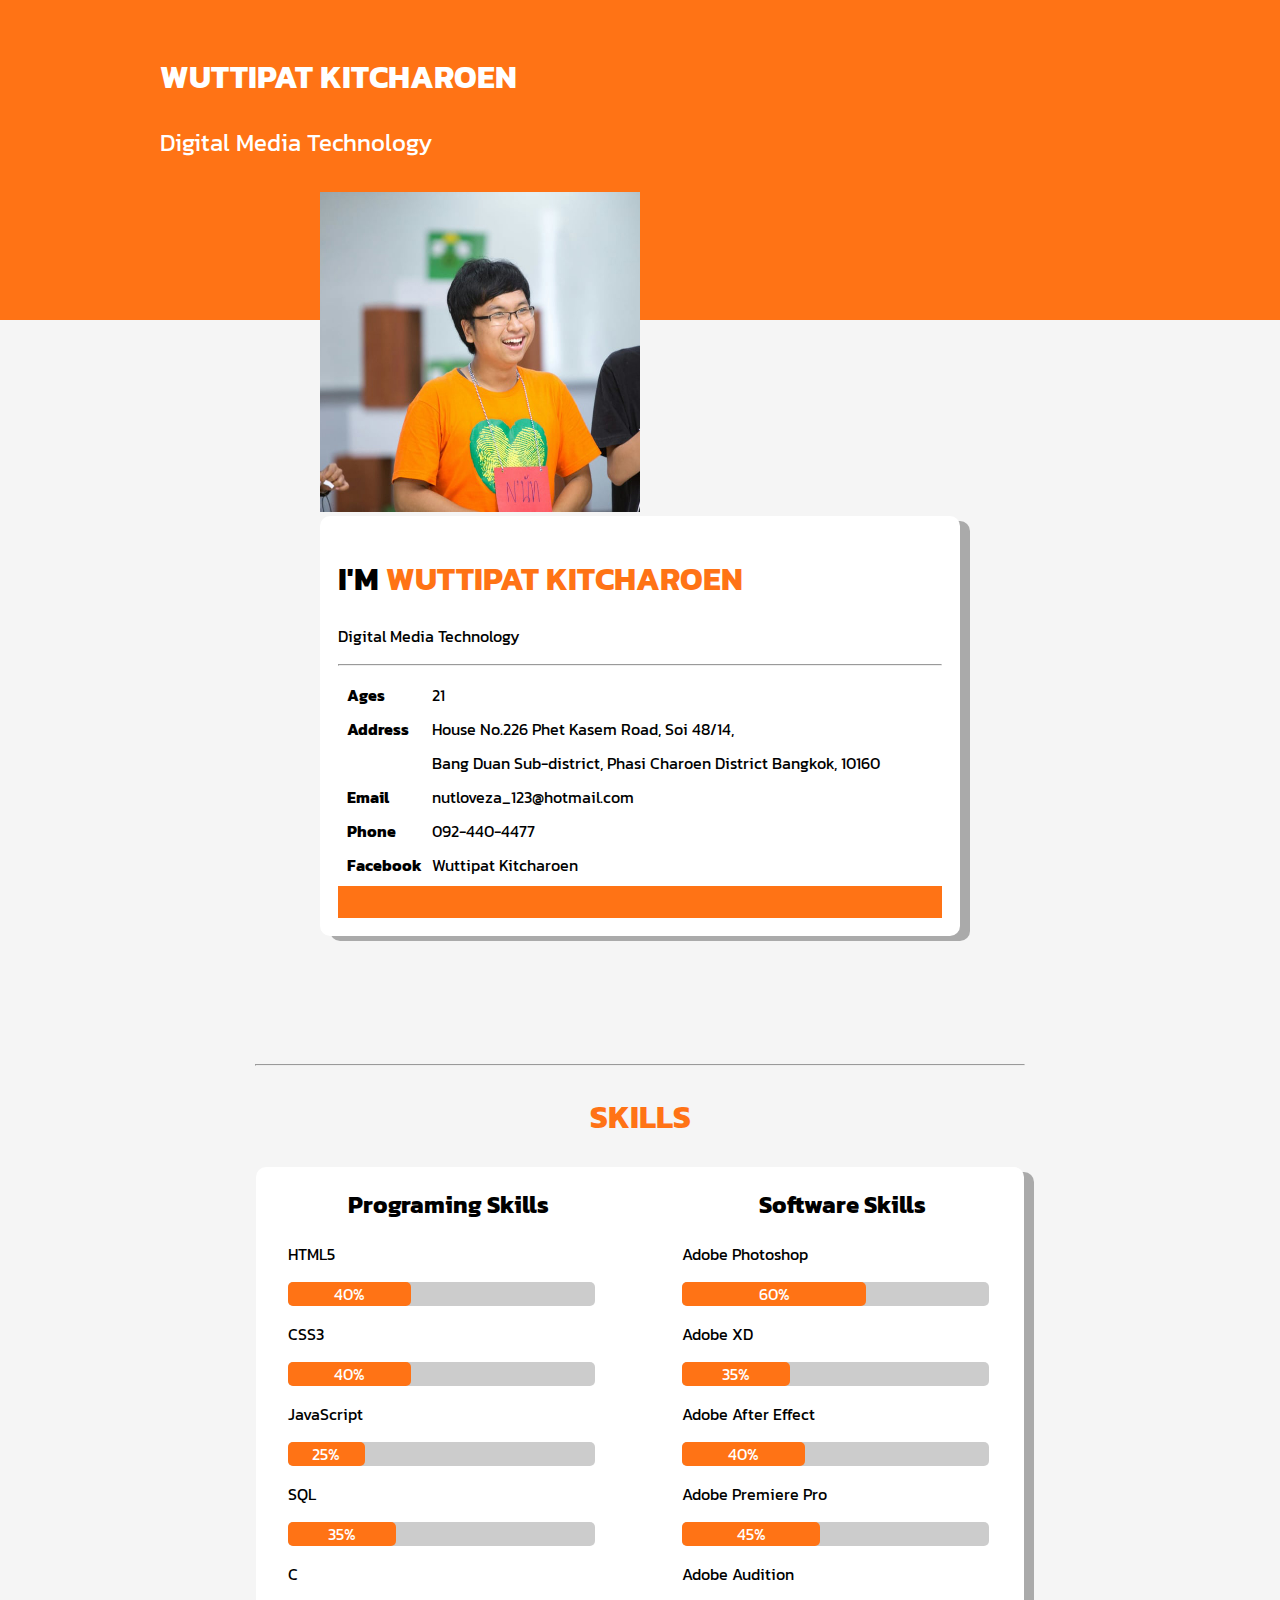
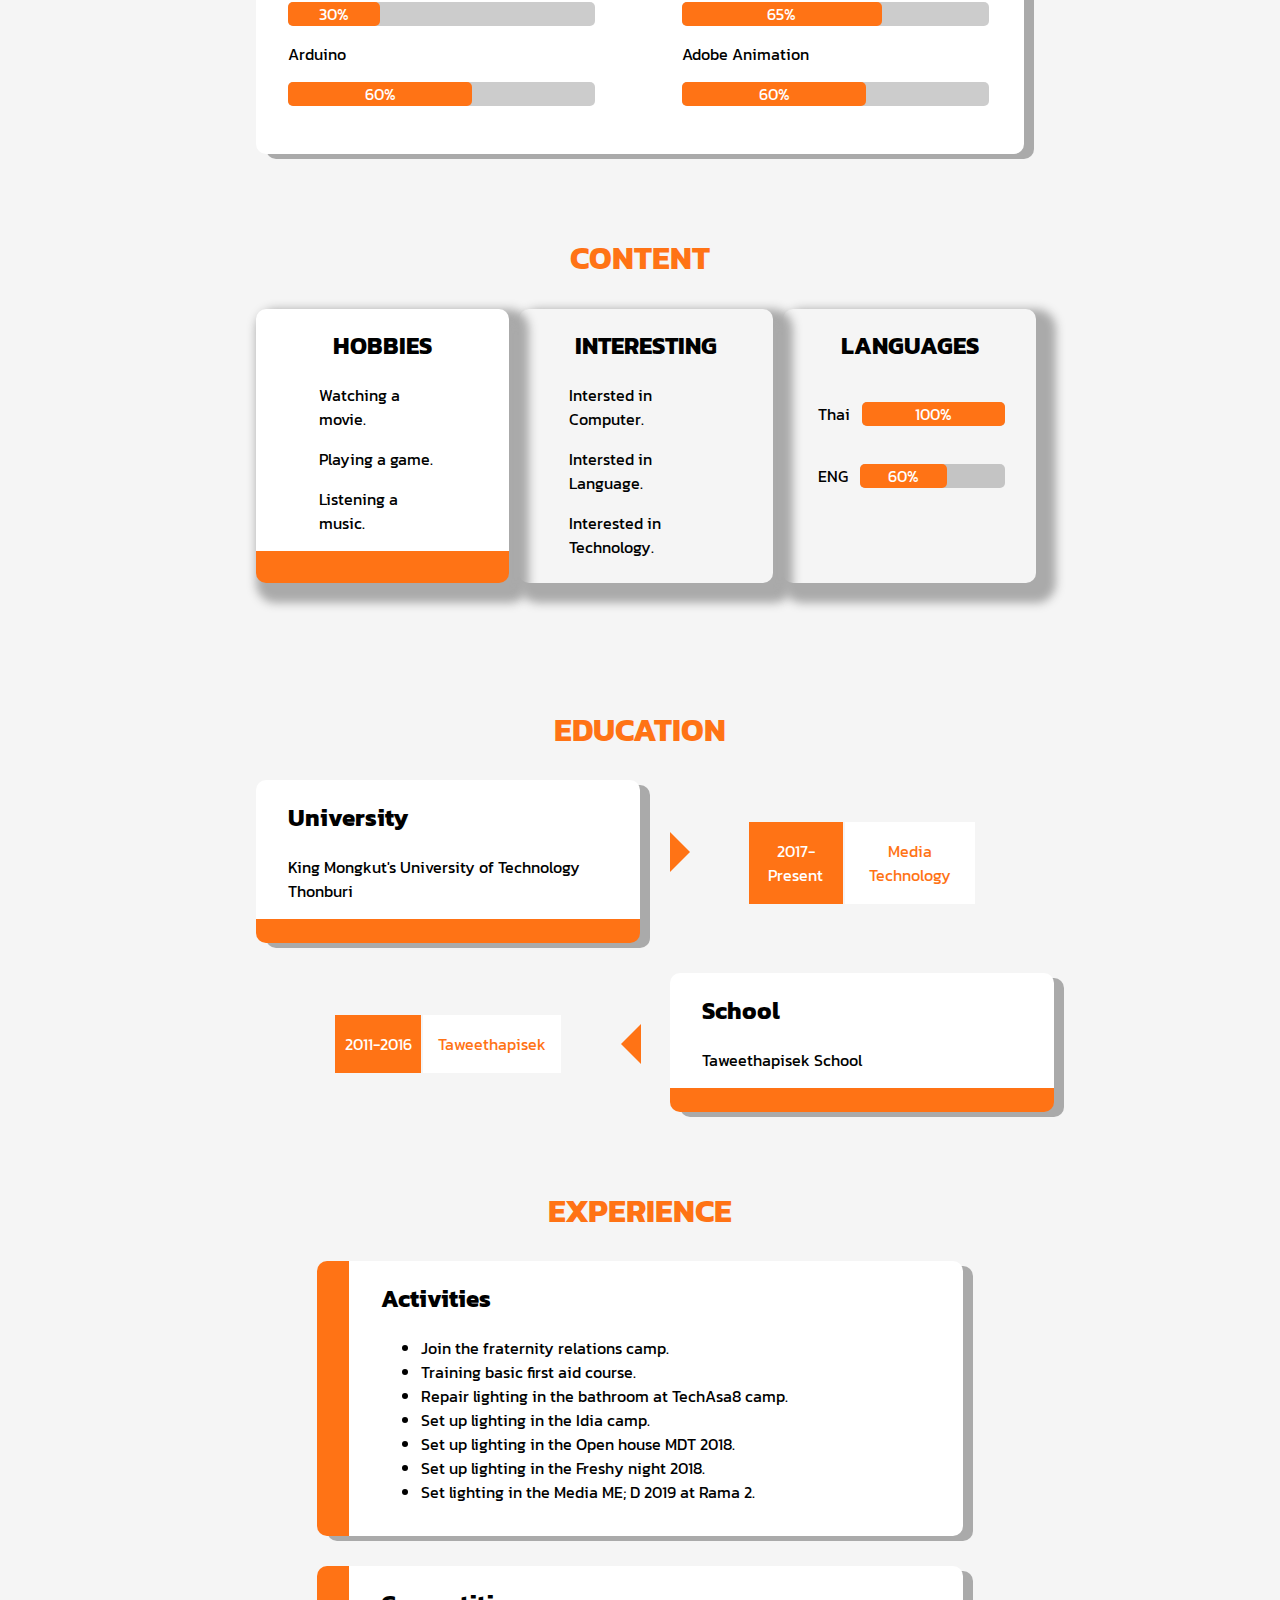
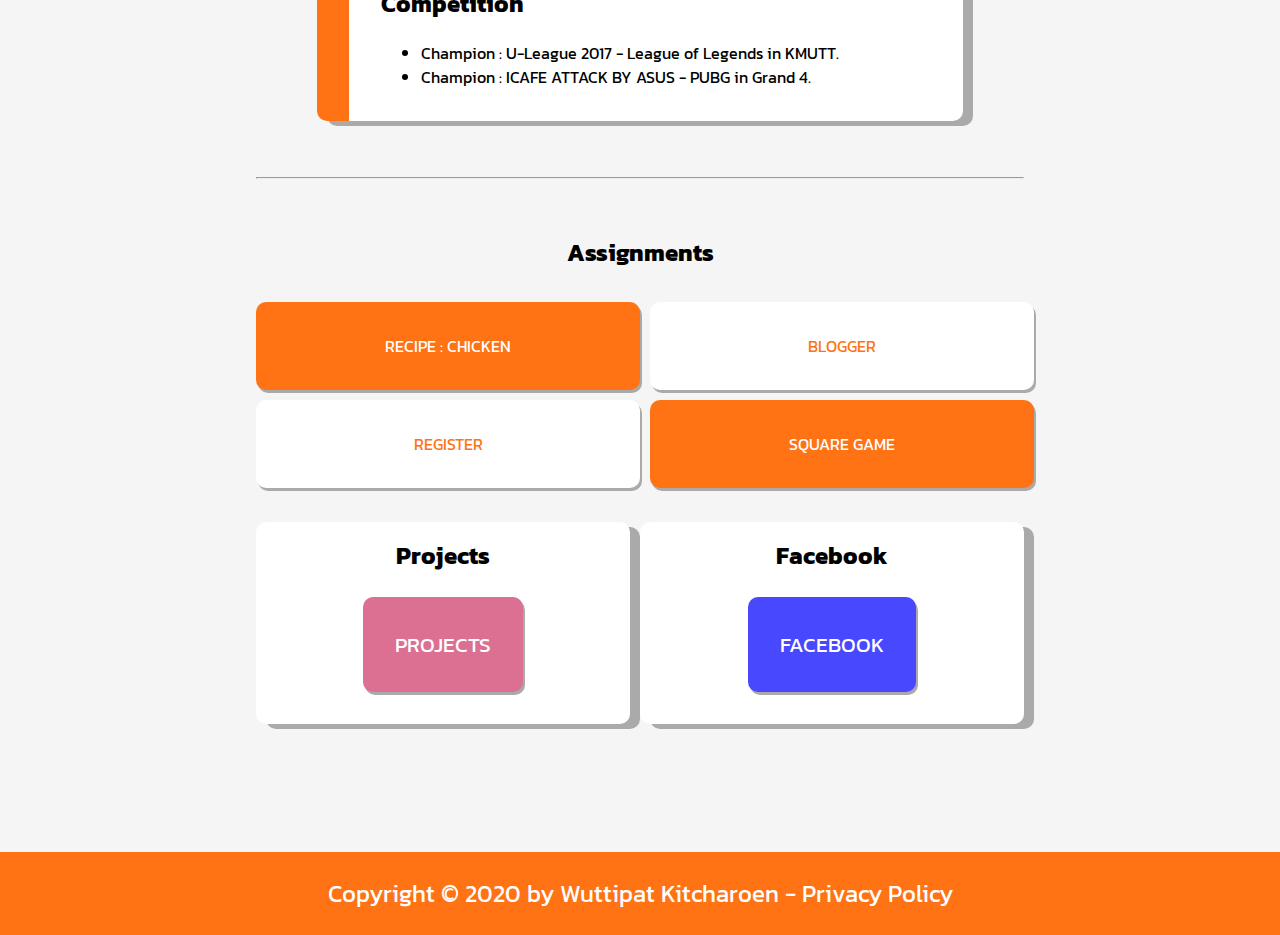
<file: index.html>
<!DOCTYPE html>
<html lang="en">

<head>
    <meta charset="UTF-8">
    <meta name="viewport" content="width=device-width, initial-scale=1.0">
    <title>Portfolio-Wuttipat:(1617)</title>
    <link rel="icon" href="logo/favicon.ico">
    <link rel="stylesheet" href="style.css">
    <link href="https://fonts.googleapis.com/css?family=Kanit|Roboto&display=swap" rel="stylesheet">
</head>

<body>

    <div class="bg_header">
        <div class="header">
            <div class="portname_header">
                <h1>Wuttipat Kitcharoen</h1>
                <p>Digital Media Technology</p>
            </div>
        </div>
    </div>
    <div class="container_information">
        <img src="img_index//nut.jpg" alt="Wuttipat Kitcharoen" title="Wuttipat Kitcharoen">
        <div class="information">
            <h1>I'M <span>WUTTIPAT KITCHAROEN</span> </h1>
            <p>Digital Media Technology</p>
            <hr>
            <table id="about_me">
                <tr>
                    <td class="bold_td">Ages</td>
                    <td> 21</td>
                </tr>
                <tr>
                    <td class="bold_td">Address </td>
                    <td>House No.226 Phet Kasem Road, Soi 48/14,</td>
                <tr>
                    <td></td>
                    <td>Bang Duan Sub-district, Phasi Charoen District
                        Bangkok, 10160 </td>
                </tr>
                </tr>
                <tr>
                    <td class="bold_td">Email</td>
                    <td>nutloveza_123@hotmail.com</td>
                </tr>
                <tr>
                    <td class="bold_td">Phone </td>
                    <td>092-440-4477</td>
                </tr>
                <tr>
                    <td class="bold_td">Facebook</td>
                    <td>Wuttipat Kitcharoen</td>
                </tr>
            </table>
            <div class="close_color"></div>
        </div>
    </div>
    <hr class="line">
    <div class="wrap_skills">
        <div class="skills_topic">
            <h2>SKILLS</h2>
        </div>
        <div class="skills_container">
            <div class="grid_skills">
                <div id="left_skills">
                    <h2>Programing Skills</h2>
                    <p>HTML5</p>
                    <div class="percent-space">
                        <div class="percent1-left">40%</div>
                    </div>

                    <p>CSS3</p>
                    <div class="percent-space">
                        <div class="percent2-left">40%</div>
                    </div>
                    <p>JavaScript</p>
                    <div class="percent-space">
                        <div class="percent3-left">25%</div>
                    </div>
                    <p>SQL</p>
                    <div class="percent-space">
                        <div class="percent4-left">35%</div>
                    </div>
                    <p>C</p>
                    <div class="percent-space">
                        <div class="percent5-left">30%</div>
                    </div>
                    <p>Arduino</p>
                    <div class="percent-space">
                        <div class="percent6-left">60%</div>
                    </div>
                </div>

                <div id="right_skills">
                    <h2>Software Skills</h2>
                    <p>Adobe Photoshop</p>
                    <div class="percent-space">
                        <div class="percent1-right">60%</div>
                    </div>
                    <p>Adobe XD</p>
                    <div class="percent-space">
                        <div class="percent2-right">35%</div>
                    </div>
                    <p>Adobe After Effect</p>
                    <div class="percent-space">
                        <div class="percent3-right">40%</div>
                    </div>
                    <p>Adobe Premiere Pro</p>
                    <div class="percent-space">
                        <div class="percent4-right">45%</div>
                    </div>
                    <p>Adobe Audition</p>
                    <div class="percent-space">
                        <div class="percent5-right">65%</div>
                    </div>
                    <p>Adobe Animation</p>
                    <div class="percent-space">
                        <div class="percent6-right">60%</div>
                    </div>
                </div>
            </div>
        </div>
    </div>

    <div class="personal_topic">
        <h2>CONTENT</h2>
    </div>
    <div class="content_container">
        <div class="grid_personal">
            <div id="first_content">
                <h2>HOBBIES</h2>
                <p>Watching a movie.</p>
                <p>Playing a game.</p>
                <p>Listening a music.</p>
            </div>

            <div id="second_content">
                <h2>INTERESTING</h2>
                <p>Intersted in Computer.</p>
                <p>Intersted in Language.</p>
                <p>Interested in Technology.</p>
            </div>

            <div id="third_content">
                <h2>LANGUAGES</h2>
                <table>
                    <tr>
                        <td>
                            <p>Thai</p>
                        </td>
                        <td class="expand">
                            <div class="percent-space-lang">
                                <div class="percent-thai">100%</div>
                            </div>
                        </td>
                    </tr>
                </table>
                <table>
                    <tr>
                        <td>
                            <p>ENG</p>
                        </td>
                        <td class="expand">
                            <div class="percent-space-lang">
                                <div class="percent-english">60%</div>
                        </td>
                    </tr>
                </table>
            </div>
        </div>
    </div>

    <div class="education_topic">
        <h2>EDUCATION</h2>
    </div>
    <div class="education_container">
        <div class="grid_education">
            <div id="first_education">
                <h2>University</h2>
                <p>King Mongkut's University of Technology Thonburi</p>

            </div>
            <div id="second_education">
                <div id="arrow-right"></div>
                <table class="table_second">
                    <tr>
                        <td class="bold_2017">
                            <p>2017-Present</p>
                        </td>
                        <td class="bold_mdt">
                            <p>Media Technology</p>
                        </td>
                    </tr>
                </table>
            </div>

            <div id="third_education">
                <div id="arrow-left"></div>
                <table class="table_second">
                    <tr>
                        <td class="bold_2017">
                            <p>2011-2016</p>
                        </td>
                        <td class="bold_mdt">
                            <p>Taweethapisek</p>
                        </td>
                    </tr>
                </table>
            </div>
            <div id="fourth_education">
                <h2>School</h2>
                <p>Taweethapisek School</p>

            </div>
        </div>
    </div>

    <div class="experience_topic">
        <h2>EXPERIENCE</h2>
    </div>
    <div class="experience_container">
        <div class="grid_experience">
            <div id="activities">
                <h2>Activities</h2>
                <ul>
                    <li>Join the fraternity relations camp.</li>
                    <li>Training basic first aid course.</li>
                    <li>Repair lighting in the bathroom at TechAsa8 camp.</li>
                    <li>Set up lighting in the Idia camp.</li>
                    <li>Set up lighting in the Open house MDT 2018.</li>
                    <li>Set up lighting in the Freshy night 2018.</li>
                    <li>Set lighting in the Media ME; D 2019 at Rama 2. </li>

                </ul>
            </div>
            <div id="competition">
                <h2>Competition</h2>
                <ul>
                    <li>Champion : U-League 2017 - League of Legends in KMUTT.</li>
                    <li>Champion : ICAFE ATTACK BY ASUS - PUBG in Grand 4.</li>
                </ul>
            </div>
        </div>
        <hr>
    </div>

    <div class="button_container">
        <div class="grid_buttons">
            <div id="assignments">
                <h2>Assignments</h2>
                <div class="grid_btn_as">
                    <a href="index_chicken.html" class="btn_as1">RECIPE : CHICKEN</a>
                    <a href="index_blogger.html" class="btn_as2">BLOGGER</a>
                    <a href="index_register.html" class="btn_as3">REGISTER</a>
                    <a href="index_game.html" class="btn_as4">SQUARE GAME</a>
                </div>
            </div>
            <div id="projects">
                <h2>Projects</h2>
                <div class="move_projects">
                    <a href="index_projects.html" class="btn_projects">PROJECTS</a>
                </div>
            </div>
            <div id="facebook">
                <h2>Facebook</h2>
                <div class="move_facebook">
                    <a href="https://www.facebook.com/profile.php?id=100010665375805" class="btn_facebook"
                        target="_blank">FACEBOOK</a>
                </div>
            </div>
        </div>
    </div>

    <div id="footerPort">
        <div class="text_footer">
            <p>Copyright © 2020 by Wuttipat Kitcharoen - Privacy Policy</p>
        </div>
    </div>
</body>

</html>
</file>
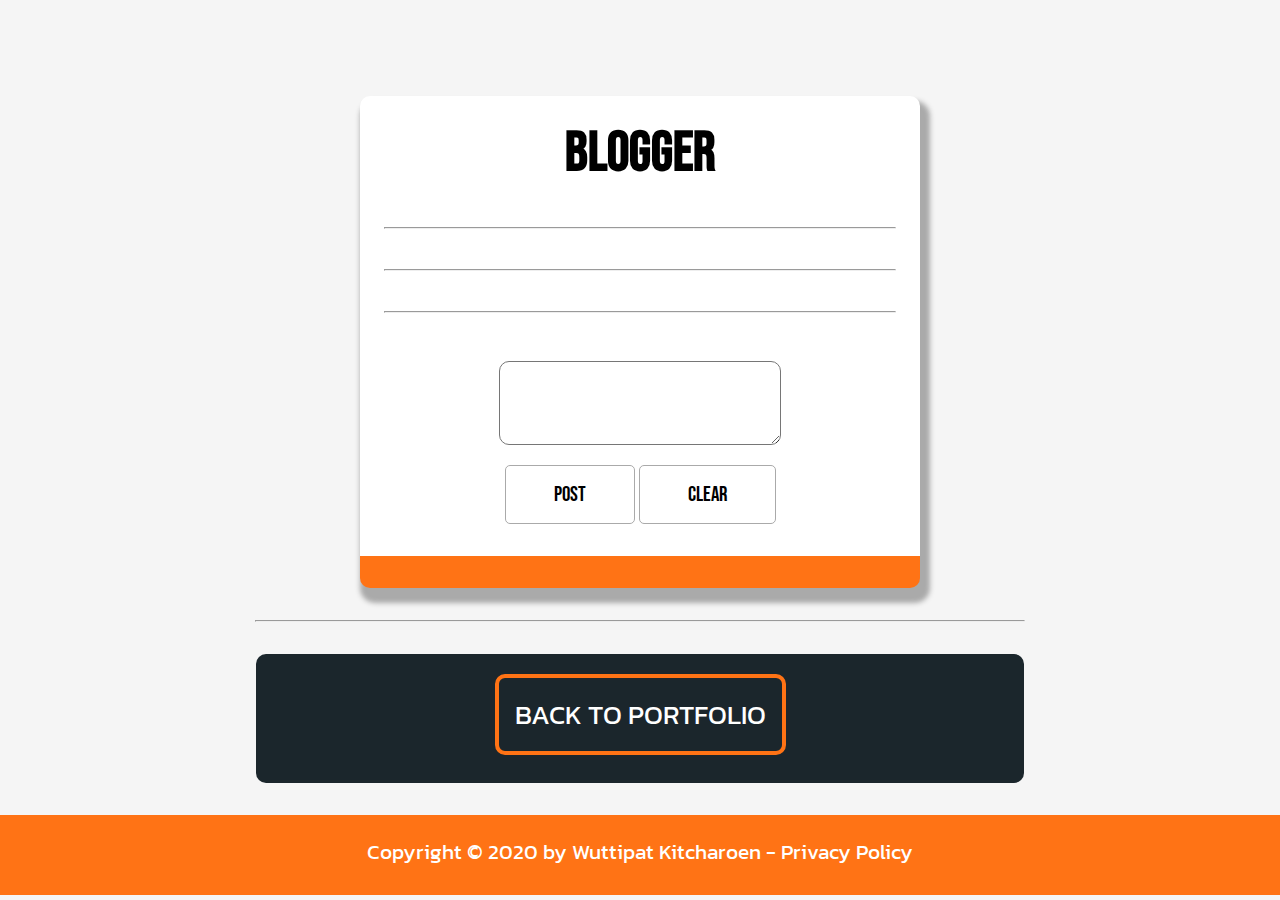
<file: index_blogger.html>
<!DOCTYPE html>
<html>

<head>
	<meta charset='utf-8'>
	<meta http-equiv='X-UA-Compatible' content='IE=edge'>
	<title>Assignment : Blogger-Wuttipat</title>
	<link rel="icon" href="logo/favicon.ico">
	<meta name='viewport' content='width=device-width, initial-scale=1'>
	<link rel="stylesheet" href="style_blogger.css">
	<link href="https://fonts.googleapis.com/css?family=Bebas+Neue|Kanit&display=swap" rel="stylesheet">
	<link rel='stylesheet' type='text/css' media='screen' href='main_blogger.js'>
	<script src='main_blogger.js'></script>
</head>

<body>
	<div class="blogger_container">
		<h1>Blogger</h1>

		<div id="post1">

		</div>
		<hr>
		<div id="reply1">

		</div>
		<hr>
		<div id="reply2">

		</div>
		<hr>
		<div class="box_container">
			<textarea name="text1" id="text1"></textarea>
			<br>
			<div class="button_container">
				<button id="post" type="button" onclick="postFunction()">Post</button>
				<button id="clear" type="button" onclick="clearFunction()">Clear</button>
			</div>
		</div>
	</div>
	<hr class="bottom">
	<div class="black_container">
		<div class="btn_back">
			<a href="index.html">Back to portfolio</a>
		</div>
	</div>
	<div id="footer">
		<div class="text_footer">
			<p>Copyright © 2020 by Wuttipat Kitcharoen - Privacy Policy</p>
		</div>
	</div>
</body>

</html>
</file>
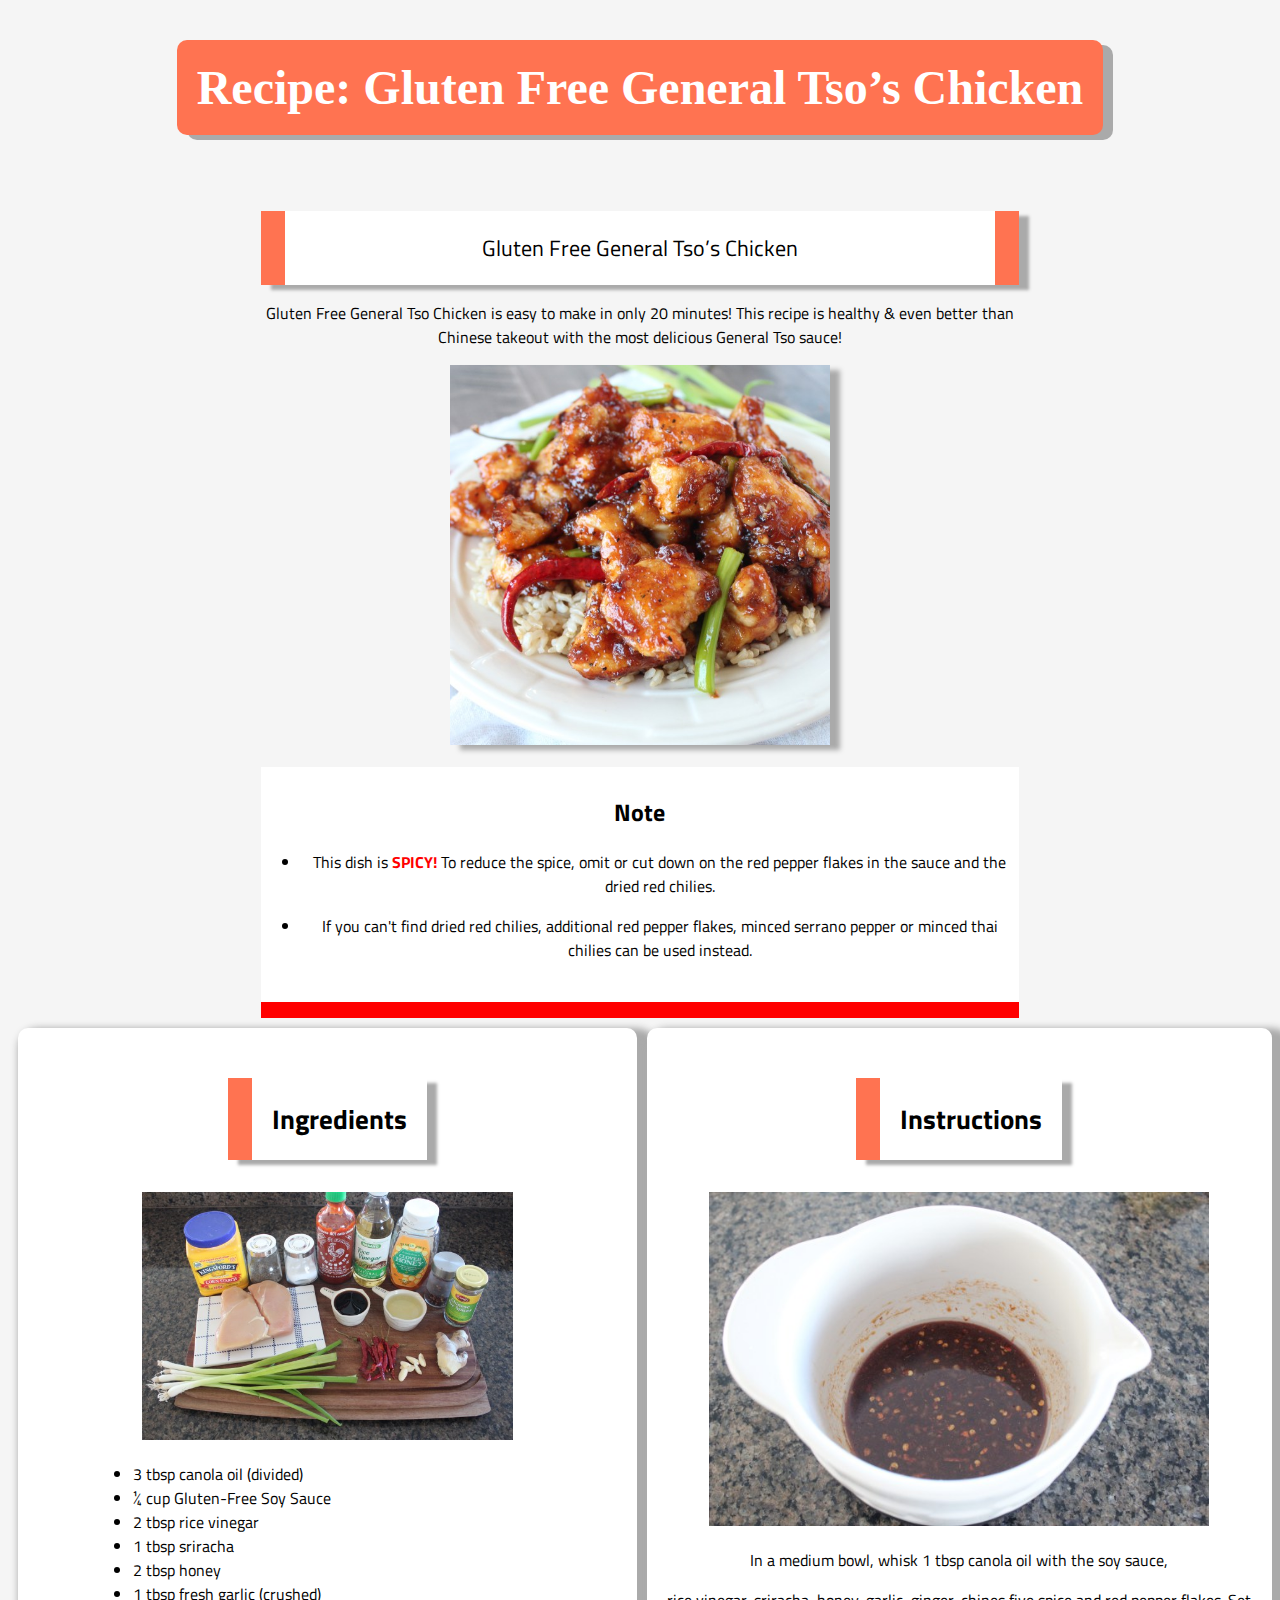
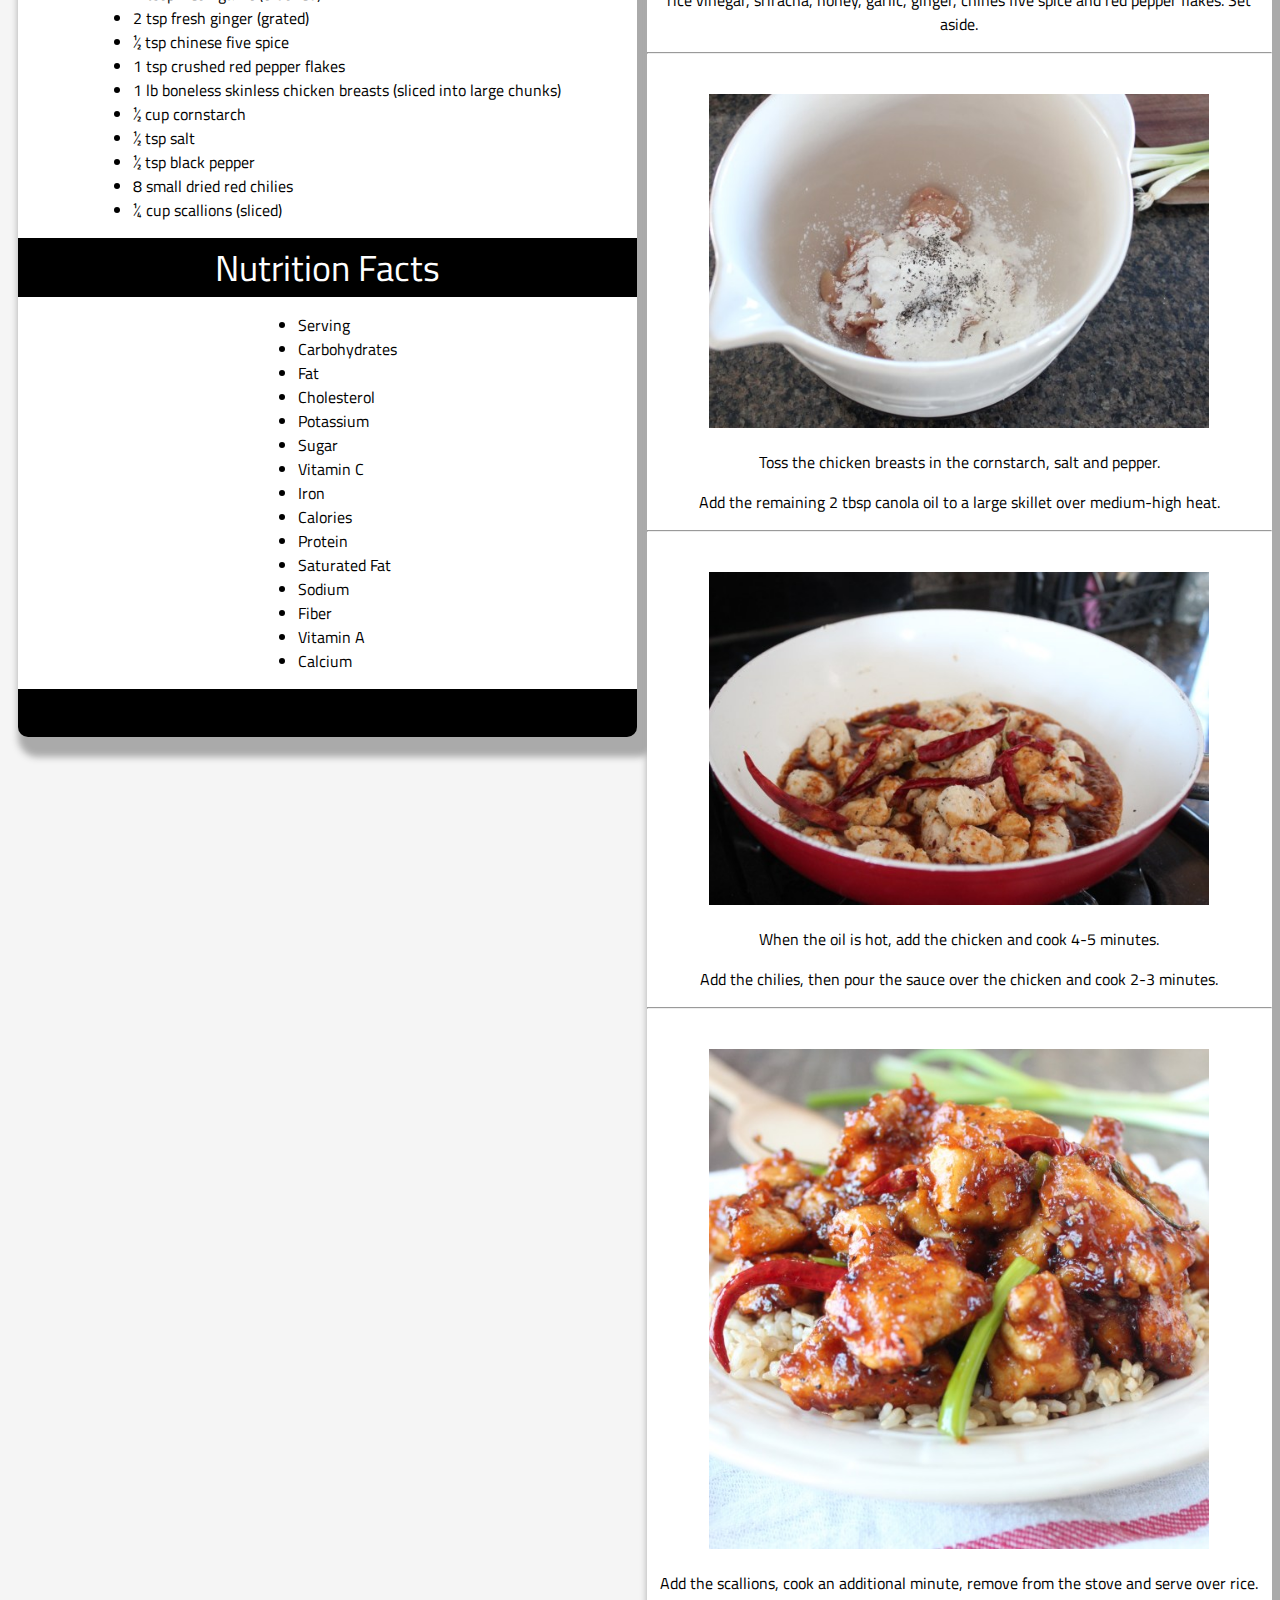
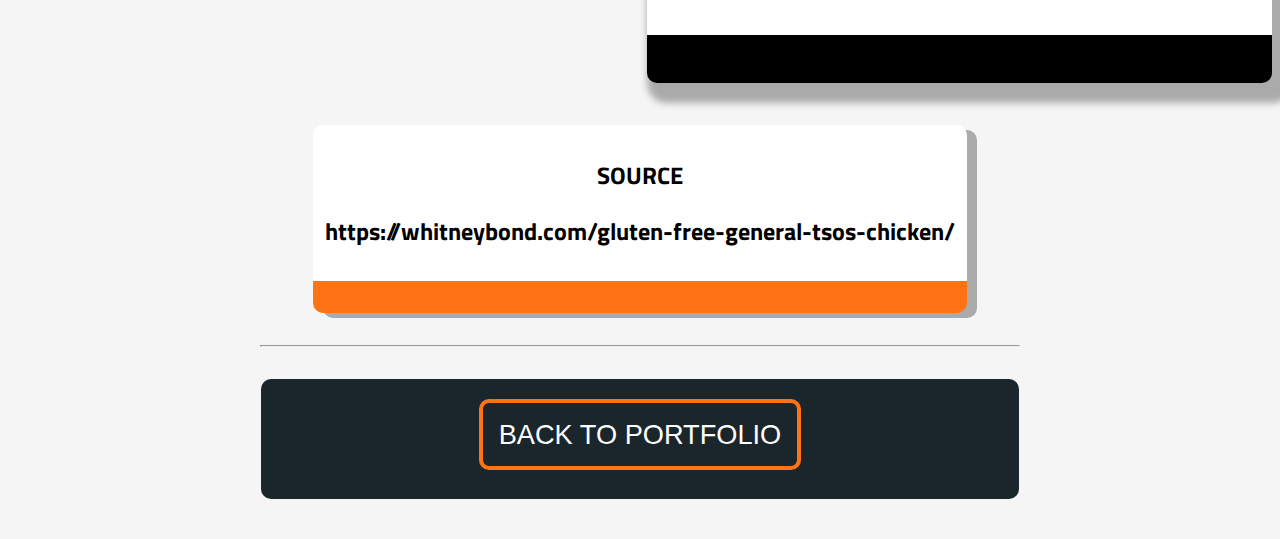
<file: index_chicken.html>
<!DOCTYPE html>
<html>

<head>
	<meta charset='utf-8'>
	<meta http-equiv='X-UA-Compatible' content='IE=edge'>
	<title>Assignment : Chicken-Wuttipat</title>
	<link rel="icon" href="logo/favicon.ico">
	<meta name='viewport' content='width=device-width, initial-scale=1'>
	<link rel='stylesheet' type='text/css' media='screen' href='style_chicken.css'>

</head>

<body>
	<div class="grid-container">
		<div id="header">
			<h1>Recipe: Gluten Free General Tso’s Chicken</h1>
		</div>
		<br>
		<div id="main1">
			<div class="contain_main1">
				Gluten Free General Tso’s Chicken
			</div>
			<p>Gluten Free General Tso Chicken is easy to make in only 20 minutes!
				This recipe is healthy & even better than Chinese takeout with the most delicious General Tso sauce!
				<p>
					<img src="img_index_chicken//chicken-8.jpg" alt="">

					<div class="border_note">
						<h2>Note</h2>
						<ul>
							<li>
								<p>This dish is <span class="spicy">SPICY!</span> To reduce the spice, omit or cut
									down
									on
									the red pepper
									flakes in the sauce and the dried red chilies.</p>
							</li>
							<li>
								<p>If you can't find dried red chilies, additional red pepper flakes, minced serrano
									pepper
									or minced thai chilies can be used instead.</p>
							</li>
						</ul>
						<br>

					</div>
		</div>
		<div id="main2">
			<div class="wrap_main2">
				<div class="contain_main2">
					<h1>Ingredients</h1>
				</div>
				<img src="img_index_chicken//chicken-1.jpg" alt="Ingredients">
				<ul>
					<li>3 tbsp canola oil (divided)</li>
					<li>¼ cup Gluten-Free Soy Sauce</li>
					<li>2 tbsp rice vinegar</li>
					<li>1 tbsp sriracha</li>
					<li>2 tbsp honey</li>
					<li>1 tbsp fresh garlic (crushed)</li>
					<li>2 tsp fresh ginger (grated)</li>
					<li>½ tsp chinese five spice</li>
					<li>1 tsp crushed red pepper flakes</li>
					<li>1 lb boneless skinless chicken breasts (sliced into large chunks)</li>
					<li>½ cup cornstarch</li>
					<li>½ tsp salt</li>
					<li>½ tsp black pepper</li>
					<li>8 small dried red chilies</li>
					<li>¼ cup scallions (sliced)</li>
				</ul>

				<div class="container_table">
					<div class="header_table">
						Nutrition Facts
					</div>
					<ul>
						<li>
							Serving
						</li>
						<li>
							Carbohydrates
						</li>
						<li>
							Fat
						</li>
						<li>
							Cholesterol
						</li>
						<li>
							Potassium
						</li>
						<li>
							Sugar
						</li>
						<li>
							Vitamin C
						</li>
						<li>
							Iron
						</li>
						<li>
							Calories
						</li>
						<li>
							Protein
						</li>
						<li>
							Saturated Fat
						</li>
						<li>
							Sodium
						</li>
						<li>
							Fiber
						</li>
						<li>
							Vitamin A
						</li>
						<li>
							Calcium
						</li>
					</ul>
				</div>
			</div>
		</div>
		<div id="right">
			<div class="wrap_main3">
				<h1>Instructions</h1>
				<img src="img_index_chicken//chicken-2.jpg" alt="">
				<p>In a medium bowl, whisk 1 tbsp canola oil with the soy sauce,</p>
				<p>rice vinegar, sriracha, honey, garlic, ginger, chines five spice and red pepper flakes. Set aside.
				</p>
				<hr>

				<img src="img_index_chicken//chicken-3.jpg" alt="">
				<p>Toss the chicken breasts in the cornstarch, salt and pepper.
					<p>Add the remaining 2 tbsp canola oil to a large skillet over medium-high heat.</p>
					<hr>
					<img src="img_index_chicken//chicken-4.jpg" alt="">
					<p>When the oil is hot, add the chicken and cook 4-5 minutes.</p>
					<p>Add the chilies, then pour the sauce over the chicken and cook 2-3 minutes.</p>
					<hr>
					<img src="img_index_chicken/chicken-5.jpg" alt="">
					<p>Add the scallions, cook an additional minute, remove from the stove and serve over rice.</p>
			</div>
		</div>

		<div id="footer">
			<div class="footer_container">
				<h2>SOURCE</h2>
				<h2><a href="https://whitneybond.com/gluten-free-general-tsos-chicken/" target="_blank">
						https://whitneybond.com/gluten-free-general-tsos-chicken/ </a></h2>
			</div>
		</div>
	</div>
	<hr class="bottom">

	<div class="black_container">
		<div class="btn_back">
			<a href="index.html">Back to portfolio</a>
		</div>
	</div>
</body>

</html>
</file>
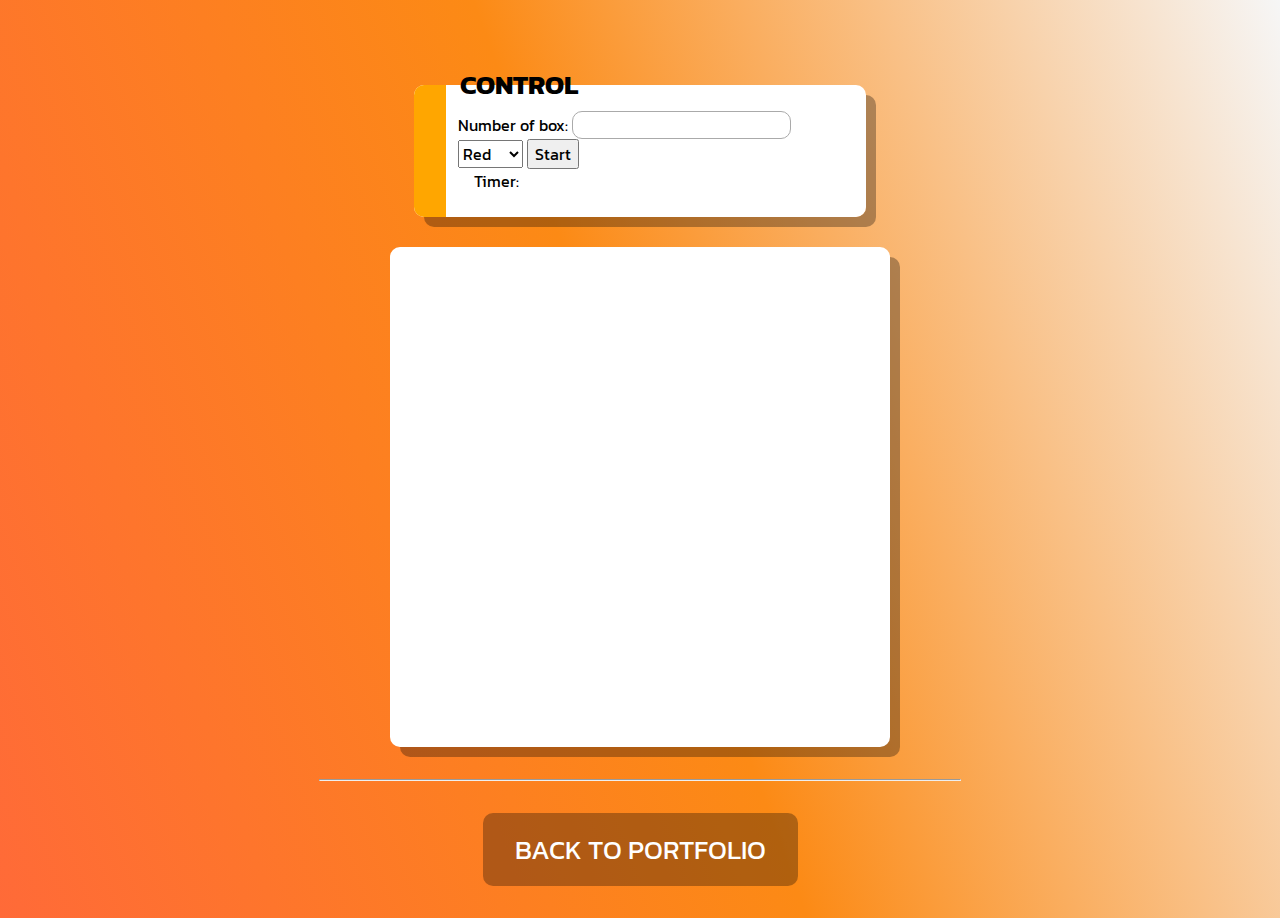
<file: index_game.html>
<!DOCTYPE html>
<html>

<head>
	<meta charset="UTF-8">
	<title>Assignment : Game-Wuttipat</title>
	<link rel="icon" href="logo/favicon.ico">
	<script type="text/javascript" src="main_game.js"></script>
	<link rel="stylesheet" type="text/css" href="style_game.css">
	<link href="https://fonts.googleapis.com/css?family=Kanit&display=swap" rel="stylesheet">
</head>

<body>
	<!-- these codes were adapted from https://courses.cs.washington.edu/courses/cse154/17sp/lecture/more-dom/code/squares.html  -->
	<fieldset>
		<legend> Control</legend>
		Number of box:
		<input type="text" name="numbox" id="numbox">
		<select name="color" id="color">
			<option value="red">Red</option>
			<option value="blue">Blue</option>
			<option value="green">Green</option>
		</select>
		<button id="start">Start</button>
		<div id="timerClock" class="dfds dfdfd"> Timer:
			<div id="clock"></div>
		</div>
	</fieldset>
	<div id="squares-container">
		<div id="squares-layer"></div>
	</div>
	<hr>
	<div class="back_container">
		<div class=" btn_back">
			<a href="index.html">Back to portfolio</a>
		</div>
	</div>
</body>

</html>
</file>
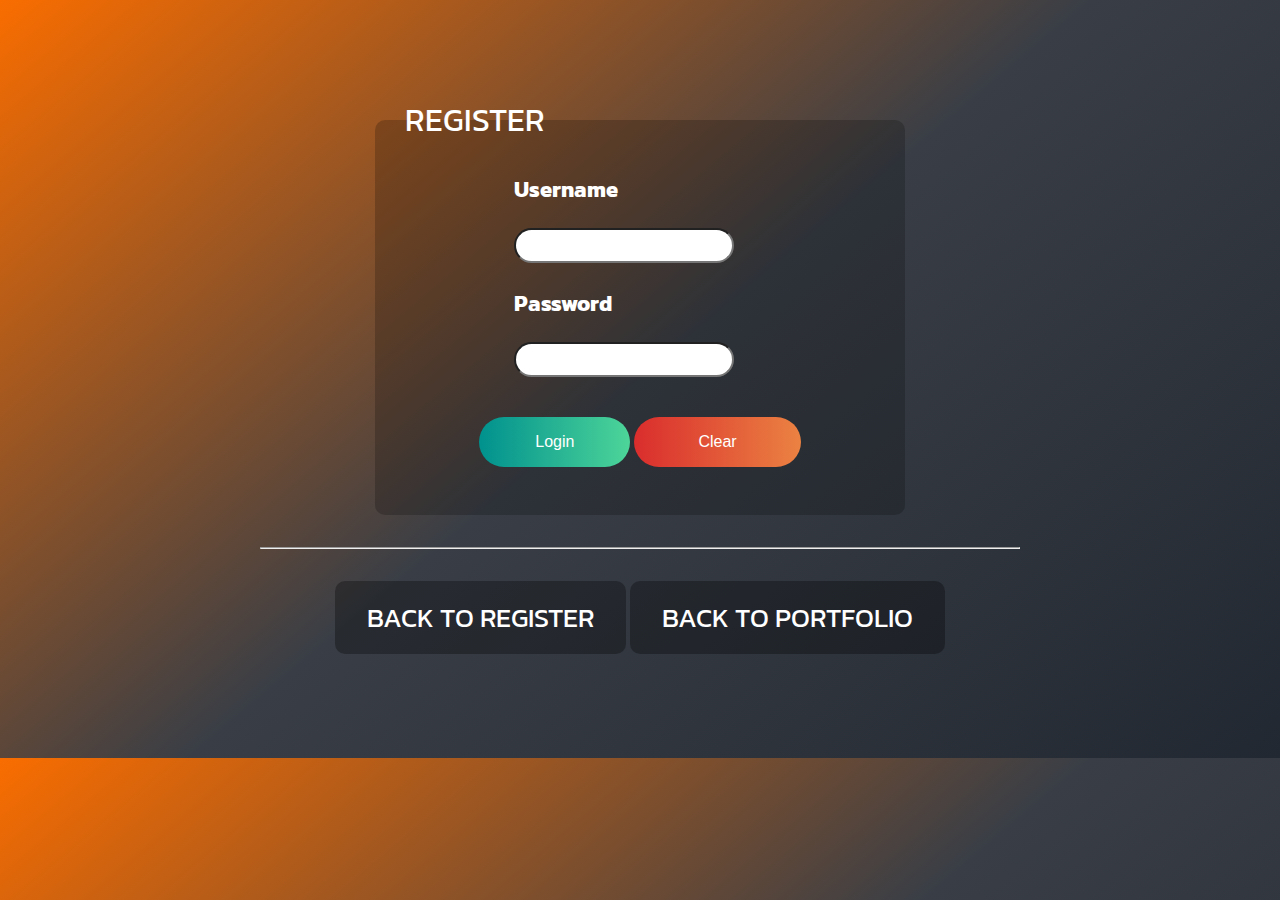
<file: index_login.html>
<!DOCTYPE html>
<html>

<head>
	<meta charset='utf-8'>
	<meta http-equiv='X-UA-Compatible' content='IE=edge'>
	<title>Assignment : Login-Wuttipat</title>
	<link rel="icon" href="logo/favicon.ico">
	<meta name='viewport' content='width=device-width, initial-scale=1'>
	<link rel='stylesheet' type='text/css' media='screen' href='style_login.css'>
	<link href="https://fonts.googleapis.com/css?family=Kanit&display=swap" rel="stylesheet">
	<link rel="stylesheet" href="index_register.html">
	<script src='main_login.js'></script>
</head>

<body>
	<form name="myLogin" id="myLogin">
		<fieldset>
			<legend>REGISTER</legend>

			<div id="boxusername">
				<h3>Username</h3>
				<input type="text" name="username" id="username" required>
			</div>

			<div id="boxpassword">
				<h3>Password</h3>
				<input type="password" name="password" id="password" required>
			</div>

			<div class="button">
				<div id="login">
					<input type="submit" value="Login">
				</div>

				<div id="clear">
					<input type="reset" value="Clear">
				</div>
			</div>
		</fieldset>
	</form>
	<hr class="line">

	<div class="back_container">
		<div class="btn_backRegister">
			<a href="index_register.html">Back to register</a>
		</div>

		<div class=" btn_back">
			<a href="index.html">Back to portfolio</a>
		</div>
	</div>
</body>

</html>
</file>
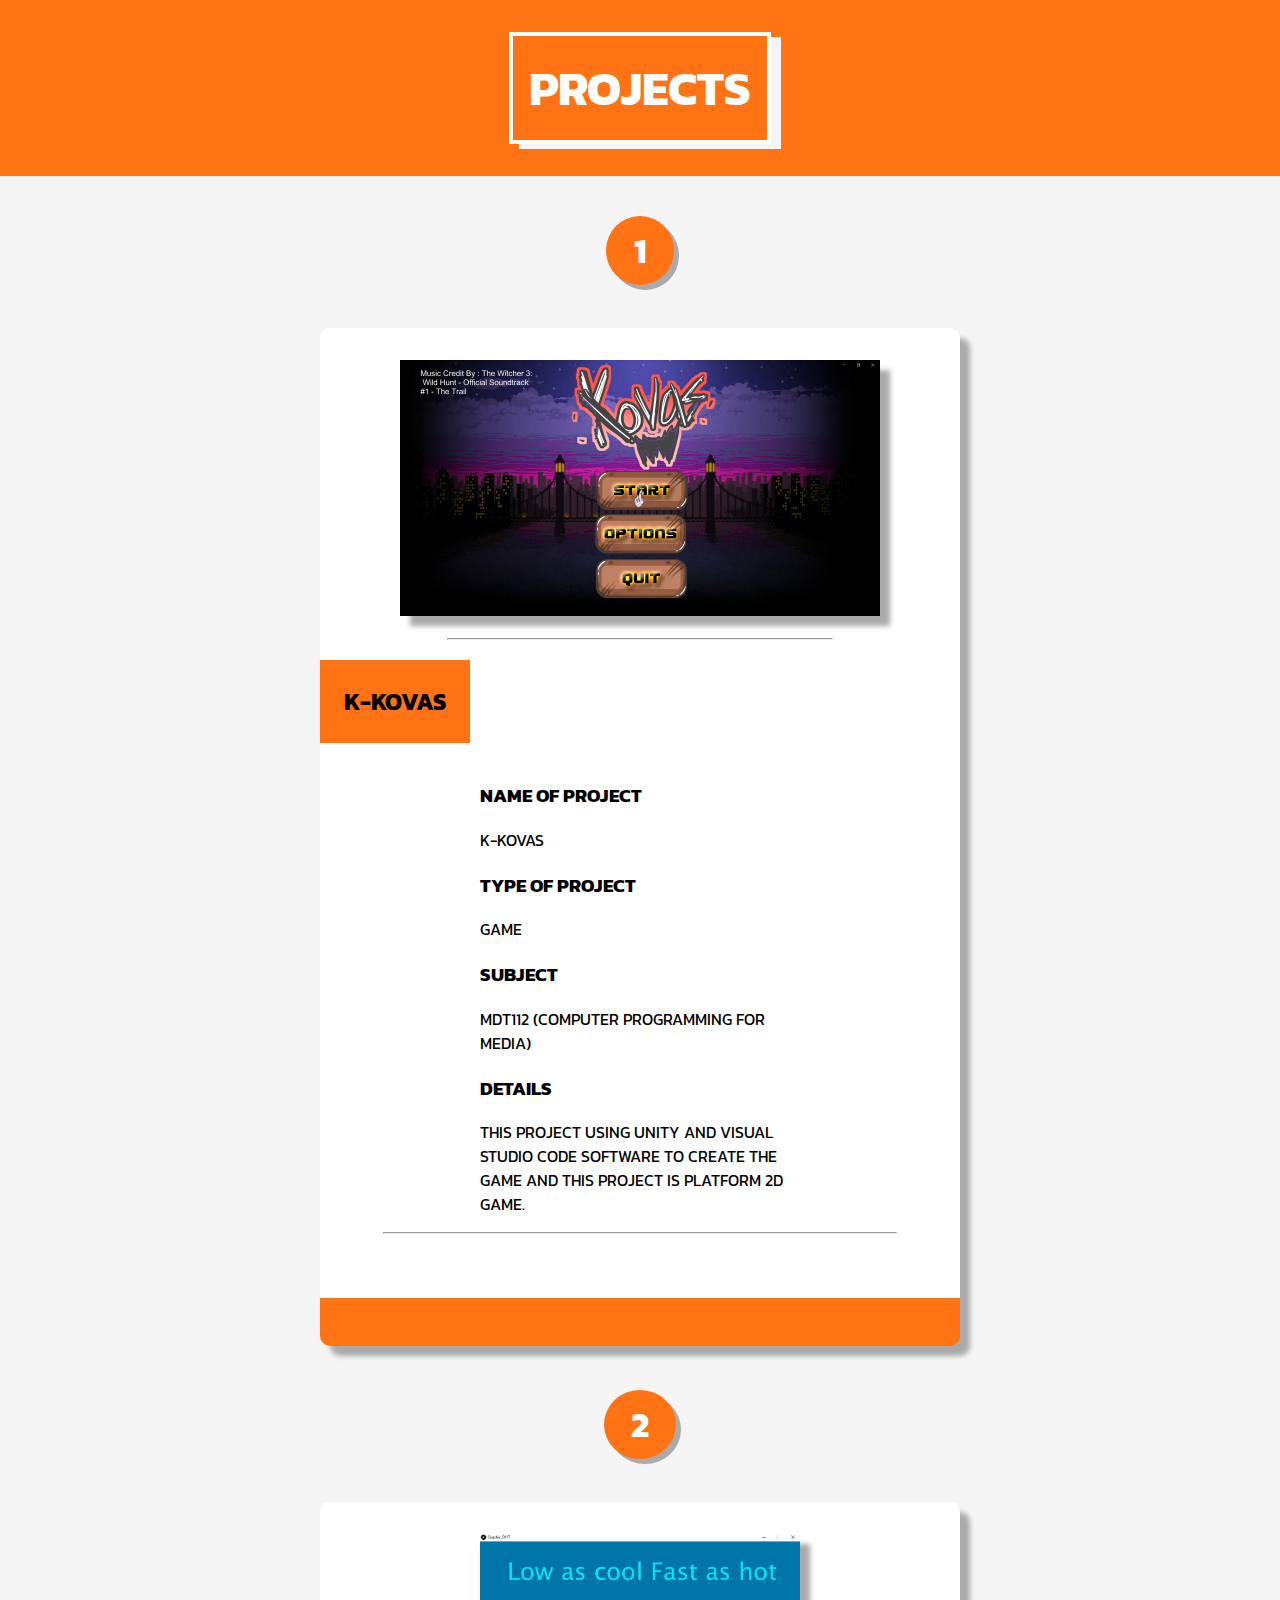
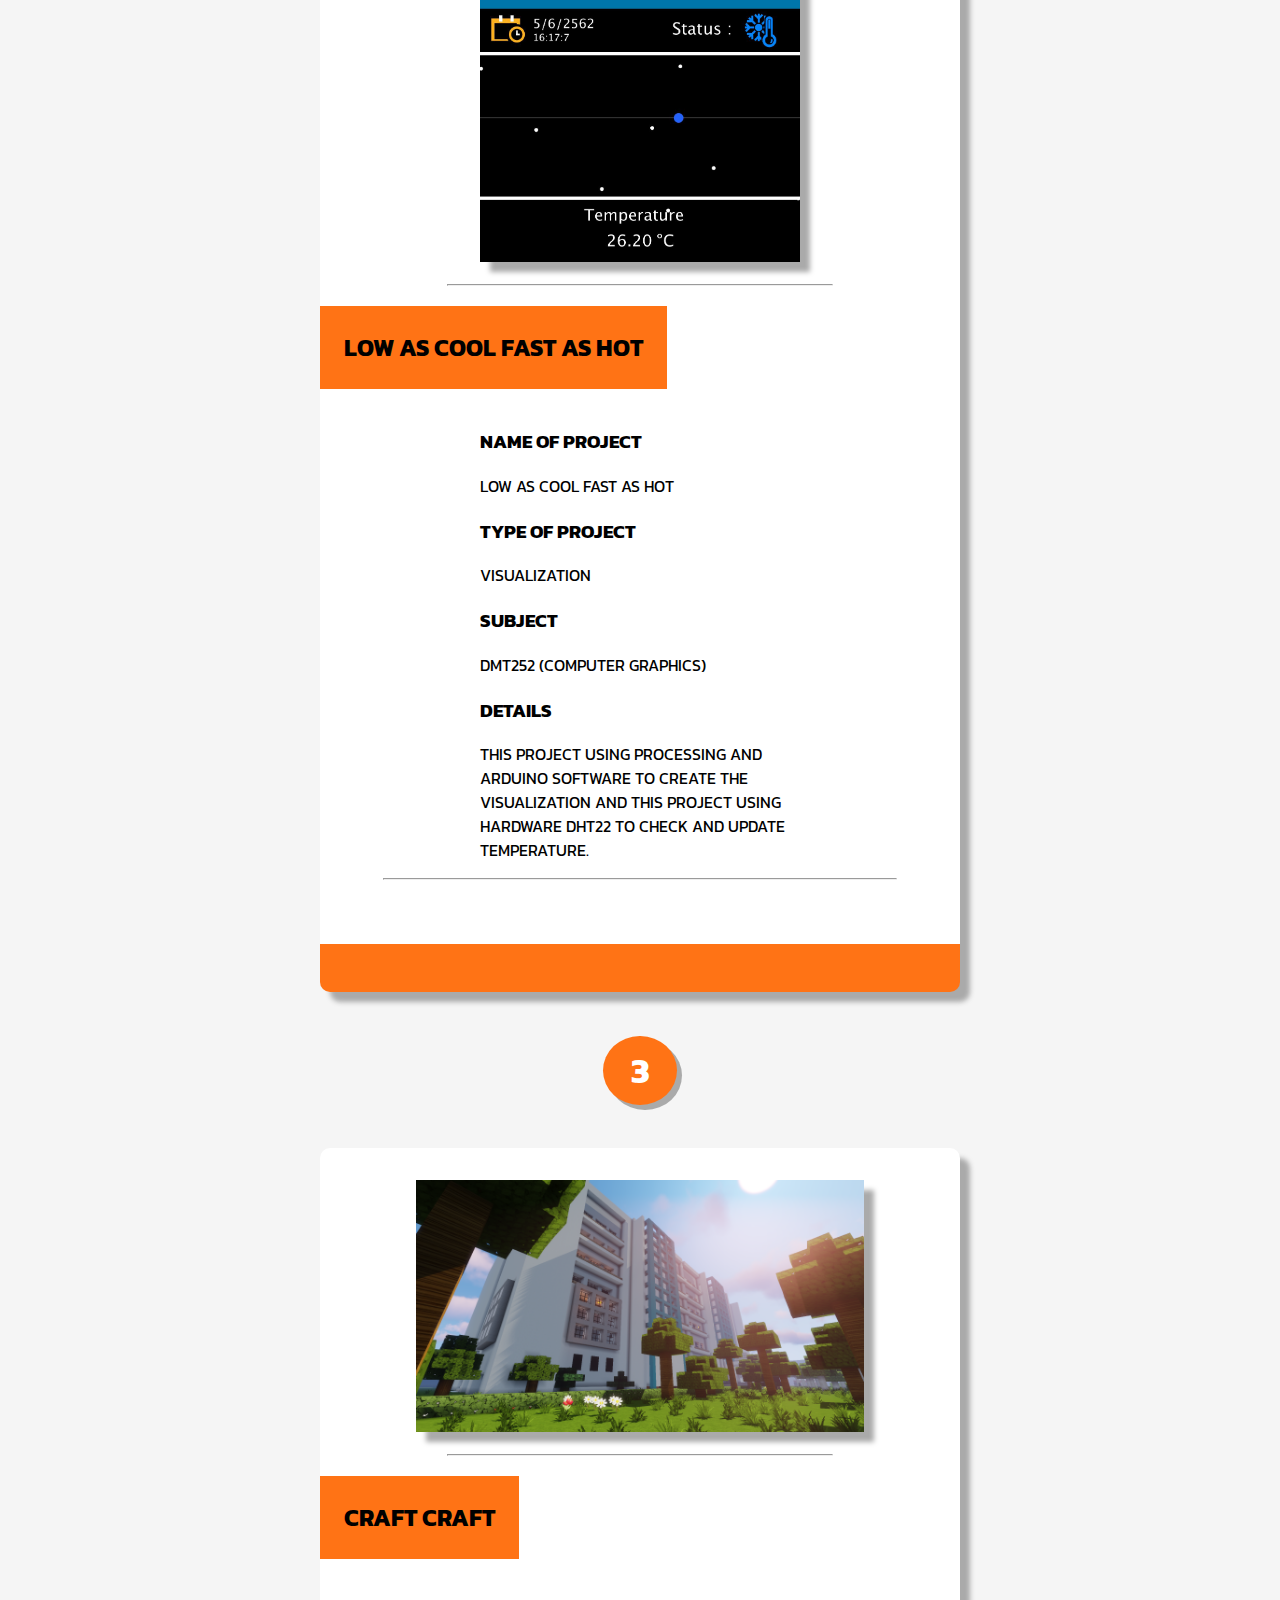
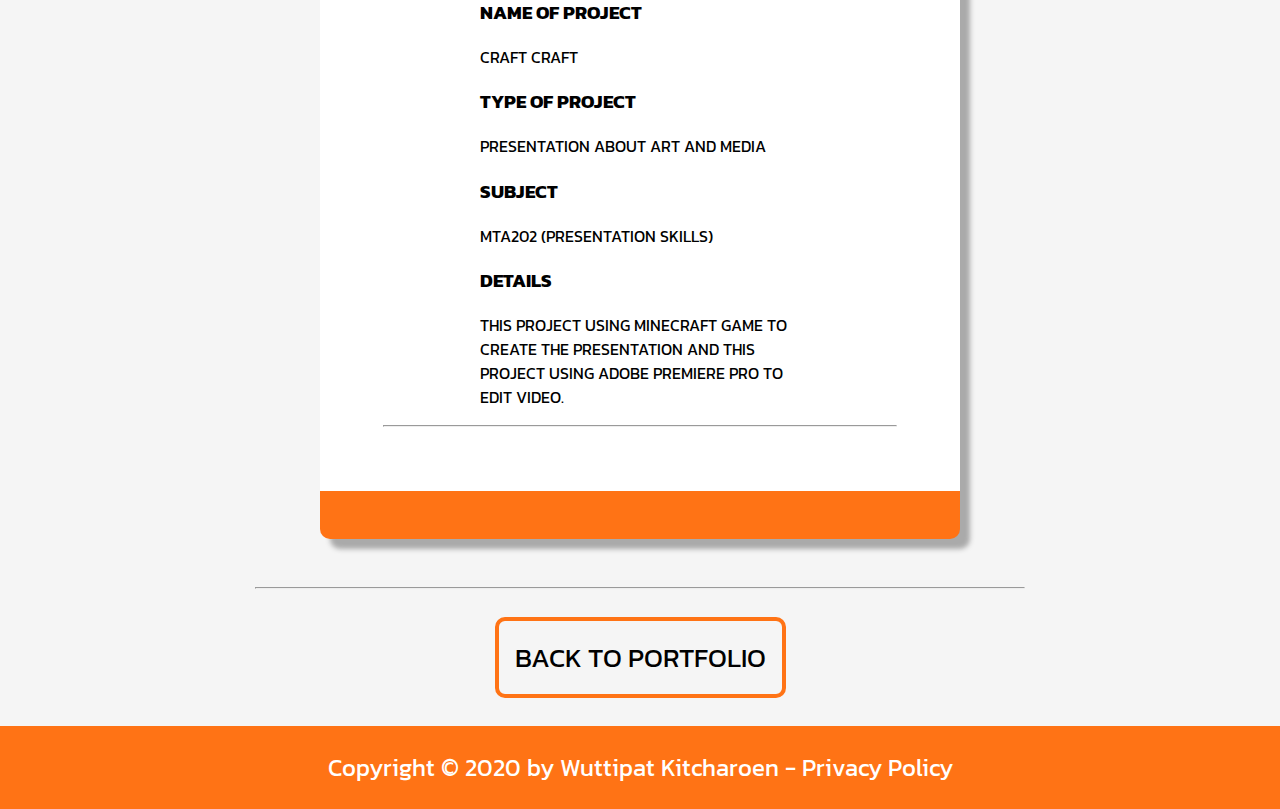
<file: index_projects.html>
<!DOCTYPE html>
<html lang="en">

<head>
    <meta charset="UTF-8">
    <meta name="viewport" content="width=device-width, initial-scale=1.0">
    <title>Projects-Wuttipat</title>
    <link rel="stylesheet" href="style.css">
    <link rel="icon" href="logo/favicon.ico">
    <link href="https://fonts.googleapis.com/css?family=Kanit|Roboto&display=swap" rel="stylesheet">
</head>

<body>
    <div class="header_project">
        <div class="name_header">
            <h1>PROJECTS</h1>
        </div>
    </div>

    <div class="project_container">
        <div class="grid_projects">
            <div class="number_projects">
                <h1>1</h1>
            </div>
            <div id="first_project">
                <div class="first_img">
                    <img src="img_projects/k-kovas1.jpg" alt="K-Kovas">
                </div>
                <hr class="line">
                <div class="name_projects">
                    <h2>K-Kovas</h2>
                    <div class="information_projects1">
                        <h3>Name of project</h3>
                        <p>K-Kovas</p>
                        <h3>Type of project</h3>
                        <p>Game</p>
                        <h3>SUBJECT</h3>
                        <p>MDT112 (Computer Programming for Media)</p>
                        <h3>DETAILS</h3>
                        <p>This project using unity and visual studio code software to create the game and this project
                            is platform 2D Game. </p>
                    </div>
                    <hr class="line_project">
                </div>
            </div>

            <div class="number_projects">
                <h1>2</h1>
            </div>
            <div id="second_project">
                <div class="second_img">
                    <img src="img_projects/1.Cold Temp.jpg" alt="Low as cool Fast as hot">
                </div>
                <hr class="line">
                <div class="name_projects">
                    <h2>Low as cool Fast as hot</h2>
                    <div class="information_projects2">
                        <h3>Name of project</h3>
                        <p>Low as cool Fast as hot</p>
                        <h3>Type of project</h3>
                        <p>Visualization</p>
                        <h3>SUBJECT</h3>
                        <p>DMT252 (Computer Graphics)</p>
                        <h3>DETAILS</h3>
                        <p>This project using processing and arduino software to create the Visualization and this
                            project using hardware dht22 to check and update temperature.</p>
                    </div>
                    <hr class="line_project">
                </div>
            </div>

            <div class="number_projects">
                <h1>3</h1>
            </div>
            <div id="third_project">
                <div class="third_img">
                    <img src="img_projects/Craft Craft/craft1.png" alt="Craft Craft">
                </div>
                <hr class="line">
                <div class="name_projects">
                    <h2>Craft Craft</h2>
                    <div class="information_projects3">
                        <h3>Name of project</h3>
                        <p>Craft Craft</p>
                        <h3>Type of project</h3>
                        <p>Presentation about art and media</p>
                        <h3>SUBJECT</h3>
                        <p>MTA202 (Presentation Skills)</p>
                        <h3>DETAILS</h3>
                        <p>This project using minecraft game to create the presentation and this
                            project using adobe premiere pro to edit video.</p>
                    </div>
                    <hr class="line_project">
                </div>
            </div>
        </div>
    </div>
    <hr class="lastline">

    <div class="back_container">
        <div class="btn_back">
            <a href="index.html">Back to portfolio</a>
        </div>
    </div>

    <div id="footer">
        <div class="text_footer">
            <p>Copyright © 2020 by Wuttipat Kitcharoen - Privacy Policy</p>
        </div>
    </div>
</body>

</html>
</file>
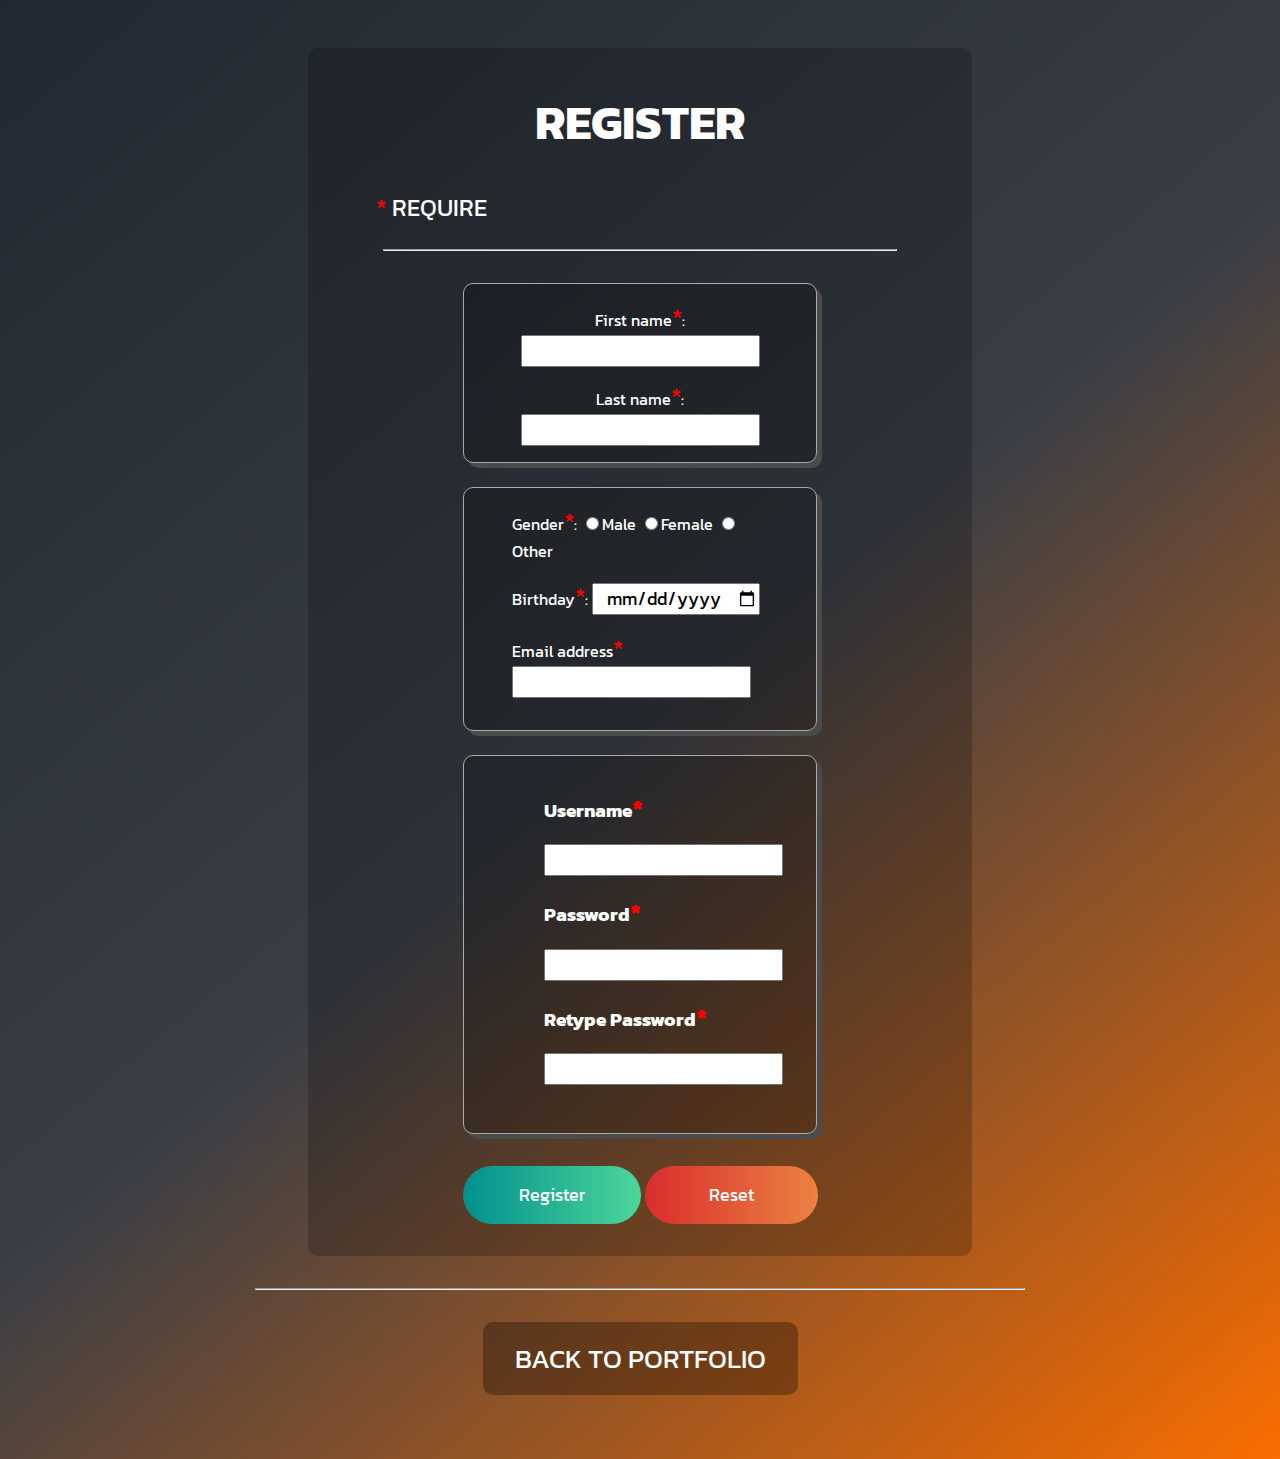
<file: index_register.html>
<!DOCTYPE html>
<html>

<head>
	<meta charset='utf-8'>
	<meta http-equiv='X-UA-Compatible' content='IE=edge'>
	<title>Assignment : Register-Wuttipat</title>
	<link rel="icon" href="logo/favicon.ico">
	<meta name='viewport' content='width=device-width, initial-scale=1'>
	<link rel='stylesheet' type='text/css' media='screen' href='style_register.css'>
	<link href="https://fonts.googleapis.com/css?family=Kanit&display=swap" rel="stylesheet">
	<link rel="stylesheet" href="index_register.html">
	<script src='main_register.js'></script>
</head>

<body>
	<form name="myForm" id="myForm" action="index_login.html">
		<fieldset>
			<legend></legend>
			<h1>REGISTER</h1>
			<span class="require"><span class="red_star">*</span> require</span> <br>
			<span id="errormsg"></span> <br>

			<hr>

			<div class="line1">
				<div id="firstname">
					First name<span class="red_star">*</span>:
					<input type="text" name="firstname" required>
				</div>

				<div id="lastname">
					Last name<span class="red_star">*</span>:
					<input type="text" name="lastname" required>
				</div>
			</div>

			<br>
			<div class="line2">
				<div id="gender">
					Gender<span class="red_star">*</span>:
					<input type="radio" name="gender" value="male" required>Male
					<input type="radio" name="gender" value="female">Female
					<input type="radio" name="gender" value="female">Other
				</div>

				<div id="birthday">
					Birthday<span class="red_star">*</span>:
					<input type="date" name="bday" value="" required>
				</div>

				<div id="email">
					Email address<span class="red_star">*</span>
					<input type="email" name="email" required>
				</div>
			</div>

			<br>
			<div class="line3">
				<div id="username">
					<h3>Username<span class="red_star">*</span></h3>
					<input type="text" name="username" required>
				</div>

				<div id="password">
					<h3>Password<span class="red_star">*</span></h3>
					<input type="password" name="password1" required>
				</div>

				<div id="retype">
					<h3>Retype Password<span class="red_star">*</span></h3>
					<input type="password" name="password2" required>
				</div>
			</div>
			<div class="line4">
				<div id="register">
					<input type="submit" value="Register">
				</div>

				<div id="reset">
					<input type="reset" value="Reset">
				</div>
			</div>
		</fieldset>
	</form>
	<hr class="line">
	<div class="back_container">
		<div class="btn_back">
			<a href="index.html">Back to portfolio</a>
		</div>
	</div>
</body>

</html>
</file>
<file: style.css>
body{
    margin: 0;
    padding: 0;
    background-color: whitesmoke;
}
.grid_skills{
    display: grid;
    grid-template-columns: 50% 50%;
    grid-gap: 10px;
    padding-bottom: 3rem;
}
.grid_skills>div{
      text-align: center;
}
.grid_personal{
    display: grid;
    grid-template-columns: 33% 33% 33%;
    grid-gap: 10px;
    padding-bottom: 3rem;
}
.grid_personal>div{
    text-align: center;
}
.grid_education{
    display: grid;
    grid-template-columns: 50% 50%;
    grid-gap: 30px;
    padding-bottom: 3rem;
}
.grid_education>div{
    text-align: center;
}
.grid_experience{
    display: grid;
    grid-template-columns: 100%;
    grid-gap: 30px;
    padding-bottom: 3rem;
}
.grid_buttons{
    display: grid;
    grid-template-columns: auto 50%;
    grid-gap: 10px;
    padding-bottom: 8rem;
}
.grid_btn_as{
    display: grid;
    grid-template-columns: 50% 50%;
    grid-gap: 10px;
    padding-bottom: 1.5rem;
}
.bg_header{
    background-color: #ff7315;
    width: 100%;
    height: 20rem;
}
.header{
    margin-left: 10rem;
    margin-top: 2rem;
    display: inline-block;
}
.portname_header{
    display: inline-block
}
.portname_header h1{
    font-family: 'Kanit', sans-serif;
    text-transform: uppercase;
    font-size: 2rem;
    color: white;
}
.portname_header p{
    font-family: 'Kanit', sans-serif;
    font-size: 1.5rem;
    color: white;
}
.information{
    box-shadow:  10px 5px #aaaaaa;
    padding: 1.1rem;
    background-color: white;
    border-radius: 10px;
}
.information h1{
    font-family: 'Kanit', sans-serif;
}
.information span{
    color: #ff7315;
}
.information p{
    font-family: 'Kanit', sans-serif;
}
#about_me{
    border-spacing: 0.5rem 0.5rem;
}
.container_information img{ 
    width: 20rem;
    height: 20rem;
}
.container_information {
   margin: auto;
   width: 50%;
   position: relative;
   top: -8rem;
}
.line{
    margin: auto;
    width: 60%;
    background-color: #aaaaaa;
}
.close_color{
    width: 100%;
    height: 2rem;
    background-color: #ff7315;
}
.bold_td{
    font-weight: bold;
}
td{
    font-family: 'Kanit', sans-serif;
}
.skills_topic{
    margin: auto;
    width: 50%;
}
.skills_topic h2{
    text-align: center;
    font-size: 2rem;
    font-family: 'Kanit', sans-serif;
    color:#ff7315;
}
.skills_container{
    margin: auto;
    width: 60%;
    font-family: 'Kanit', sans-serif;
    background-color: white;
    box-shadow: 10px 5px #aaaaaa;
    border-radius: 10px;
}
#left_skills{
 grid-column: 1/span 1;
}
#left_skills p{
   text-align: left;
   margin-left: 2rem;
   }
   .wrap_skills{
       margin-bottom: 5rem;
   }
   .percent-space{
       width: 80%;
       height: 1.5rem;
       background-color: rgba(0, 0, 0,0.2);
       margin-left: 2rem;
       border-radius: 5px;
   }
.percent1-left{
    width: 40%;
    height: 1.5rem;
    color: white;
    background-color: #ff7315;
    border-radius: 5px;
}
.percent2-left{
    width: 40%;
    height: 1.5rem;
    color: white;
    background-color: #ff7315;
    border-radius: 5px;
}
.percent3-left{
    width: 25%;
    height: 1.5rem;
    color: white;
    background-color: #ff7315;
    border-radius: 5px;
}
.percent4-left{
    width: 35%;
    height:1.5rem;
    color: white;
    background-color: #ff7315;
    border-radius: 5px;
}
.percent5-left{
    width: 30%;
    height: 1.5rem;
    color: white;
    background-color: #ff7315;
    border-radius: 5px;
}
.percent6-left{
    width: 60%;
    height: 1.5rem;
    color: white;
    background-color: #ff7315;
    border-radius: 5px;
}
#right_skills{
    grid-column: 2/span 1;
}
#right_skills p{
    grid-column: 2/span 1;
    text-align: left;
    margin-left: 2rem;
}
.percent1-right{
    width: 60%;
    height: 1.5rem;
    color: white;
    background-color: #ff7315;
    border-radius: 5px;
}
.percent2-right{
    width: 35%;
    height: 1.5rem;
    color: white;
    background-color: #ff7315;
    border-radius: 5px;
}
.percent3-right{
    width: 40%;
    height: 1.5rem;
    color: white;
    background-color: #ff7315;
    border-radius: 5px;
}
.percent4-right{
    width: 45%;
    height:1.5rem;
    color: white;
    background-color: #ff7315;
    border-radius: 5px;
}
.percent5-right{
    width: 65%;
    height: 1.5rem;
    color: white;
    background-color: #ff7315;
    border-radius: 5px;
}
.percent6-right{
    width: 60%;
    height: 1.5rem;
    color: white;
    background-color: #ff7315;
    border-radius: 5px;
}
/* เว้น */
.personal_topic{
    margin: auto;
    width: 60%;
}
.personal_topic h2{
    text-align: center;
    font-size: 2rem;
    font-family: 'Kanit', sans-serif;
    color:#ff7315;
}
.content_container{
    margin: auto;
    width: 60%;
    padding-bottom: 3rem;
}
#first_content{
    grid-column: 1 / span 1;
    font-family: 'Kanit', sans-serif;
    background-color: white;
    box-shadow: 10px 10px 10px 10px #aaaaaa;
    border-radius: 10px;
    border-bottom: 2rem solid #ff7315;
}
#first_content p{
    font-size: 1rem;
    margin: auto;
    width: 50%;
  text-align: left;
  margin-bottom: 1rem;
  
}
#second_content{
    grid-column: 2 / span 1;
    font-family: 'Kanit', sans-serif;
   
    box-shadow: 10px 10px 10px 10px #aaaaaa;
    border-radius: 10px;
}
#second_content p{
    font-size: 1rem;
    margin: auto;
    width: 61%;
  text-align: left;
  margin-bottom: 1rem;
}
#third_content{
    grid-column: 3 / span 1;
    font-family: 'Kanit', sans-serif;
    box-shadow: 10px 10px 10px 10px #aaaaaa;
    border-radius: 10px;
    
}
#third_content p{
    margin-left: 2rem;
    text-align: left;
}
.percent-thai{
    width: 100%;
    height: 1.5rem;
    color: white;
    background-color: #ff7315;
    border-radius: 5px;
}
.percent-english{
    width: 60%;
    height: 1.5rem;
    color: white;
    background-color: #ff7315;
    border-radius: 5px;
}
.expand{
    width: 50rem;
}
.percent-space-lang{
    width: 80%;
    height: 1.5rem;
    background-color: rgba(0, 0, 0,0.2);
    margin-left: 0.5rem;
    border-radius: 5px;
}
.education_topic{
    margin: auto;
    width: 50%;
}
.education_topic h2{
    text-align: center;
    font-size: 2rem;
    font-family: 'Kanit', sans-serif;
    color:#ff7315;
}
.education_container{
    margin: auto;
    width: 60%;
}
#first_education{
    grid-column: 1 / span 1;
    font-family: 'Kanit', sans-serif;
    background-color: white;
    box-shadow: 10px 5px #aaaaaa;
    border-radius: 10px;
    border-bottom: 1.5rem solid #ff7315;
}
#first_education h2{
    text-align: left;
    margin-left: 2rem;
    font-family: 'Kanit', sans-serif;
}
#first_education p{
    text-align: left;
    margin-left: 2rem;
    font-family: 'Kanit', sans-serif;
}
/*second_education*/
#arrow-right {
    width: 0; 
    height: 0; 
    border-top: 1.3rem solid transparent;
    border-bottom: 1.3rem  solid transparent;
    border-left: 1.3rem  solid #ff7315;
   position: relative;
   top: 3.2rem;
  }
  .bold_2017{
      color: white;
      background-color: #ff7315;
      font-size: 1rem;
  }
  .bold_mdt{
       color: #ff7315;
      background-color: white;
      font-size: 1rem;
  }
  .table_second{
      margin: auto;
      width: 60%;
  }
/*third_education*/
#arrow-left {
    position: relative;
    top: 3.2rem;
    width: 95%; 
    height: 0%; 
    border-top: 1.3rem solid transparent;
    border-bottom: 1.3rem  solid transparent;
    border-right: 1.3rem  solid #ff7315;
  }
#fourth_education{
    grid-column: 2 / span 1;
    font-family: 'Kanit', sans-serif;
    background-color: white;
    border-bottom: 1.5rem solid #ff7315;
    box-shadow: 10px 5px #aaaaaa;
    border-radius: 10px;
}
#fourth_education h2{
    text-align: left;
    margin-left: 2rem;
    font-family: 'Kanit', sans-serif;
}
#fourth_education p{
    text-align: left;
    margin-left: 2rem;
    font-family: 'Kanit', sans-serif;
}
.experience_topic {
    margin: auto;
    width: 50%;
}
.experience_topic h2{
    text-align: center;
    font-size: 2rem;
    font-family: 'Kanit', sans-serif;
    color:#ff7315;
}
.experience_container{
    margin: auto;
    width: 60%;
    padding-bottom: 3rem;
}
#activities{
    margin: auto;
    width: 80%;
    background-color: white;
    border-left: 2rem solid #ff7315;
    border-radius: 10px;
    padding-bottom: 1rem;
    box-shadow: 10px 5px #aaaaaa;
}
#activities h2{
    text-align: left;
    margin-left: 2rem;
    font-family: 'Kanit', sans-serif;
}
#activities ul{
    margin-left: 2rem;
 }
 #activities li{
     font-family: 'Kanit', sans-serif;
     font-size: 1rem;
     color: black;
 }
#competition{
    margin: auto;
    width: 80%;
    background-color: white;
    border-left: 2rem solid #ff7315;
    border-radius: 10px;
    padding-bottom: 1rem;
    box-shadow: 10px 5px #aaaaaa;
}
#competition h2{
    text-align: left;
    margin-left: 2rem;
    font-family: 'Kanit', sans-serif;
}
#competition ul{
   margin-left: 2rem;
}
#competition li{
    font-family: 'Kanit', sans-serif;
    font-size: 1rem;
    color: black;
}
.button_container{
    margin: auto;
    width: 60%;
}
#assignments{
    grid-column: 1 / span 2;
}
#assignments h2{
    margin: auto;
    width: 50%;
    text-align: center;
    font-family: 'Kanit', sans-serif;
    font-size: 1rem;
    color: black;
    font-size: 1.5rem;
}
#projects{
    grid-column: 1 / span 1;
}
#facebook{
    grid-column: 2 / span 1;
}
.grid_btn_as{
    margin-top: 2rem;
}
.btn_as1{
    font-family: 'Kanit', sans-serif;
    font-size: 1rem;
    color: white;
    grid-column: 1/span 1;
    padding: 2rem 0.5rem 2rem 0.5rem;
    border-radius: 10px;
    border: none;
    background-color: #ff7315;
    box-shadow: 2px 3px #aaaaaa;
    transition: 0.3s;
    cursor: pointer;
    text-align: center;
    text-decoration: none;
}
.btn_as1:hover{
    color: black;
   background-color: white;
   box-shadow:10px 5px #aaaaaa;
   transition: 0.3s;
}
.btn_as2{
    grid-column: 2/span 1;
    font-family: 'Kanit', sans-serif;
    font-size: 1rem;
    color: #ff7315;
    padding: 2rem 0.5rem 2rem 0.5rem;
    border-radius: 10px;
    border: none;
    background-color: white;
    box-shadow: 2px 3px #aaaaaa;
    transition: 0.3s;
    cursor: pointer;
    text-align: center;
    text-decoration: none;
}
.btn_as2:hover{
    color: white;
   background-color: orangered;
   box-shadow:10px 5px #aaaaaa;
   transition: 0.3s;
}
.btn_as3{
    grid-column: 1/span 1;
    font-family: 'Kanit', sans-serif;
    font-size: 1rem;
    color: #ff7315;
    padding: 2rem 0.5rem 2rem 0.5rem;
    border-radius: 10px;
    border: none;
    background-color: white;
    box-shadow: 2px 3px #aaaaaa;
    transition: 0.3s;
    cursor: pointer;
    text-align: center;
    text-decoration: none;
}
.btn_as3:hover{
    color: white;
   background-color: orangered;
   box-shadow:10px 5px #aaaaaa;
   transition: 0.3s;
}
.btn_as4{
    grid-column: 2/span 1;
    font-family: 'Kanit', sans-serif;
    font-size: 1rem;
    color: white;
    padding: 2rem 0.5rem 2rem 0.5rem;
    border-radius: 10px;
    border: none;
    background-color: #ff7315;
    box-shadow: 2px 3px #aaaaaa;
    transition: 0.3s;
    cursor: pointer;
    text-align: center;
    text-decoration: none;
}
.btn_as4:hover{
    color: black;
   background-color: white;
   box-shadow:10px 5px #aaaaaa;
   transition: 0.3s;
}
#projects{
    background-color: white;
    box-shadow: 10px 5px #aaaaaa;
    padding-bottom: 2rem;
    border-radius: 10px;
}
#projects h2{
    margin: auto;
    width: 50%;
    text-align: center;
    font-family: 'Kanit', sans-serif;
    font-size: 1rem;
    color: black;
    font-size: 1.5rem;
    padding-bottom: 1.5rem;
    margin-top: 1rem;
}
.btn_projects{
    font-family: 'Kanit', sans-serif;
    font-size: 1.3rem;
    color: white;
    padding: 2rem;
    border-radius: 10px;
    border: none;
    background-color: palevioletred;
    box-shadow: 2px 3px #aaaaaa;
    transition: 0.3s;
    cursor: pointer;
    text-decoration: none;
     display: inline-block;
}
.btn_projects:hover{
    box-shadow: 10px 5px #aaaaaa;
    background-color: whitesmoke;
    color: palevioletred;
    transition: 0.3s;
}
.move_projects{
    margin: auto;
    width: 50%;
    text-align: center;
}
#facebook{
    background-color: white;
    border-radius: 10px;
    box-shadow: 10px 5px #aaaaaa;
    padding-bottom: 2rem;
}
#facebook h2{
    margin: auto;
    width: 50%;
    text-align: center;
    font-family: 'Kanit', sans-serif;
    font-size: 1rem;
    color: black;
    font-size: 1.5rem;
    padding-bottom: 1.5rem;
    margin-top: 1rem;
}
.move_facebook{
    margin: auto;
    width: 50%;
    text-align: center;
}
.btn_facebook{
    font-family: 'Kanit', sans-serif;
    font-size: 1.3rem;
    color: white;
    padding: 2rem;
    border-radius: 10px;
    border: none;
    background-color: rgb(72, 72, 255);
    box-shadow: 2px 3px #aaaaaa;
    transition: 0.3s;
    cursor: pointer;
    text-decoration: none;
    display: inline-block;
}
.btn_facebook:hover{
    box-shadow: 10px 5px #aaaaaa;
    background-color: whitesmoke;
    color: rgb(72, 72, 255);
    transition: 0.3s;
}
#footerPort{
    width: 100%;
    height: 100%;
    background-color: #ff7315;
}
.text_footer{
   text-align: center;
}
.text_footer p{
    font-family: 'Kanit', sans-serif;
    color: white;
    font-size: 1.3rem;
    display: inline-block
}


/*////////////////////////project///////////////////////////*/
.header_project{
    width: 100%;
    height: 11rem;
    background-color:  #ff7315;
    display: inline-block;
    text-align: center;
}
.name_header{
    text-align: center;
    display: inline-block;
}
.name_header h1{
    font-family: 'Kanit', sans-serif;
    text-transform: uppercase;
    font-size: 3rem;
    padding: 1rem;
    border : 0.25rem solid white;
    color: white;
    box-shadow: 10px 5px whitesmoke;
}
.grid_projects{
    display: grid;
    grid-template-columns: 100%;
    grid-gap:20px;
    padding-top: 1rem;
}
.project_container{
    margin: auto;
    width: 50%;
}
.first_img{
    text-align: center;
    padding-bottom: 1rem;
}
.second_img{
    text-align: center;
    padding-bottom: 1rem;
}
.third_img{
    text-align: center;
    padding-bottom: 1rem;
}
.line_project{
    margin: auto;
    width: 80%;
    background-color: #aaaaaa;
}
.lastline{
    margin: auto;
    width: 60%;
    margin-top: 3rem;
}
.number_projects{
    text-align: center;
}
.number_projects h1{
    display: inline-block;
    text-align: center;
    font-family: 'Kanit', sans-serif;
    font-size: 2.2rem;
    padding: 0.5rem 1.7rem 0.5rem 1.7rem;
    border-radius:50%;
    background-color:#ff7315;
    color: white;
    box-shadow: 5px 5px #aaaaaa;
}
.information_projects1{
    margin: auto;
    width: 50%;
}
.information_projects2{
    margin: auto;
    width: 50%;
}
.information_projects3{
    margin: auto;
    width: 50%;
}
#first_project{
    grid-column: 1/span 1;
    font-family: 'Kanit', sans-serif;
    text-transform: uppercase;
    background-color: white;
    box-shadow: 10px 10px 5px #aaaaaa;
    border-radius: 10px; 
    border-bottom: 3rem solid #ff7315;
    padding-bottom: 4rem;
}
#first_project img{
    margin-top: 2rem;
    width: 75%;
    height: 75%;
    box-shadow: 10px 10px 5px #aaaaaa;
}
#first_project h2{
    display: inline-block;
    padding: 1.5rem;
   background-color:#ff7315;
}
#second_project{
    grid-column: 1/span 1;
    font-family: 'Kanit', sans-serif;
    text-transform: uppercase;
    background-color: white;
    box-shadow: 10px 10px 5px #aaaaaa;
    border-radius: 10px;
    border-bottom: 3rem solid #ff7315;
    padding-bottom: 4rem;
}
#second_project img{
    margin-top: 2rem;
    width: 50%;
    height: 40%;
    box-shadow: 10px 10px 5px #aaaaaa;
}
#second_project h2{
    display: inline-block;
    padding: 1.5rem;
   background-color:#ff7315;
}
#third_project{
    grid-column: 1/span 1;
    font-family: 'Kanit', sans-serif;
    text-transform: uppercase;
    background-color: white;
    box-shadow: 10px 10px 5px #aaaaaa;
    border-radius: 10px;
    border-bottom: 3rem solid #ff7315;
    padding-bottom: 4rem;
}
#third_project img{
    margin-top: 2rem;
    width: 70%;
    height: 70%;
    box-shadow: 10px 10px 5px #aaaaaa;
}
#third_project h2{
    display: inline-block;
    padding: 1.5rem;
   background-color:#ff7315;
}
.back_container{
    text-align: center;
    margin-top: 3rem;
    padding-bottom: 3rem;
}
.btn_back{
    display: inline-block;
}
.btn_back a{
    text-decoration: none;
    font-family: 'Kanit', sans-serif;
    font-size: 1.7rem;
    border: 0.25rem solid #ff7315;
    color: black;
    text-transform: uppercase;
    padding: 1rem;
    border-radius: 10px;
    transition: 0.4s;
}
.btn_back a:hover{
    background-color: #ff7315;
    color: white;
    transition: 0.4s;
    box-shadow: 5px 10px #aaaaaa;
}
.text_footer{
    text-align: center;
   
}
.text_footer p{
    font-family: 'Kanit', sans-serif;
    font-size: 1.5rem;
    color: white;
    display: inline-block
}
#footer{
    width: 100%;
    height: 100%;
    background-color: #ff7315;
}
@media only screen and (max-width: 768px) {
    #about_me{
        font-size: 0.7rem;
    }
    .header{
        margin-left: 5rem;
        margin-top: 2rem;
        display: inline-block;
    }
    .name_header h1{
        font-family: 'Kanit', sans-serif;
        text-transform: uppercase;
        font-size: 2rem;
        color: white;
    }
    .name_header p{
        font-family: 'Kanit', sans-serif;
        font-size: 1.5rem;
        color: white;
    }
    .container_information{
        margin-top: 2rem;
    }
    .container_information img{ 
        width: 15rem;
        height: 15rem;
    }
    .information h1{
        font-size: 1rem;
        font-family: 'Kanit', sans-serif;
    }
    .information p{
        font-size: 1rem;
        font-family: 'Kanit', sans-serif;
    }
    .container_information {
        margin: auto;
        width: 70%;
        position: relative;
        top: -8rem;
     }
     .skills_container{
        margin: auto;
        width:90%;
        font-family: 'Kanit', sans-serif;
        background-color: white;
        box-shadow: 10px 5px #aaaaaa;
        border-radius: 10px;
    }
    #left_skills p {
     margin-left: 1rem;
}
#right_skills p {
    margin-left: 1rem;
}
.percent-space{
    width: 80%;
    height: 1.5rem;
    background-color: rgba(0, 0, 0,0.2);
    margin-left: 1rem;
    border-radius: 5px;
}
#first_content{
    grid-column: 1/span 3;
}
#second_content{
    grid-column: 1/span 3;
}
#third_content{
    grid-column: 1/span 3;
}
#first_education{
    grid-column: 1 / span 1;
}
#first_education h2{
    text-align: left;
    margin-left: 2.5rem;
    font-size:1.4rem; 
}
#first_education p{
    text-align: left;
    margin-left: 1rem;
}
.education_container{
    margin: auto;
    width: 80%;
}
#fourth_education h2{
    text-align: left;
    margin-left: 3.8rem;
    font-size:1.4rem;
}
#fourth_education p{
    text-align: left;
    margin-left: 1rem;
}
.experience_container{
    margin: auto;
    width: 95%;
    padding-bottom: 3rem;
}
#activities ul{
    margin-left: 0;
 }
#competition ul{
    margin-left: -0.7rem;
 }
 #projects{
    grid-column: 1 / span 2;
}
#facebook{
    grid-column: 1 / span 2;
}
#projects h2{
    margin: auto;
    width: 50%;
    text-align: center;
    font-family: 'Kanit', sans-serif;
    font-size: 1rem;
    color: black;
    font-size: 1.5rem;
    padding-bottom: 1.5rem;
    margin-top: 1rem;
}
#footerPort{
    width: 100%;
    height:100%;
    background-color: #ff7315;
}
.text_footer{
   text-align: center;
}
.text_footer p{
    font-family: 'Kanit', sans-serif;
    font-size: 1rem;
    display: inline-block 
}
.project_container{
    margin: auto;
    width: 90%;
}
.text_footer p{
    font-family: 'Kanit', sans-serif;
    font-size: 1rem;
    color: white;
    display: inline-block
}
#first_project img{
    width: 85%;
    height: 85%;   
}
#second_project img{
    width: 60%;
    height: 60%;
}
#third_project img{
    width: 80%;
    height: 70%;  
}
.information_projects1{
    margin: auto;
    width: 80%;
    margin-left: 3rem;
}
.information_projects2{
    margin: auto;
    width: 80%;
    margin-left: 3rem;
}
.information_projects3{
    margin: auto;
    width: 80%;
    margin-left: 3rem;
}
#footer{
    width: 100%;
    height: 100%;
    height: 5rem;
    background-color: #ff7315;
}
}
@media only screen and (max-width: 500px) {
    #about_me{
        font-size: 0.7rem;
    }
    .header{
        margin-left: 5rem;
        margin-top: 2rem;
        display: inline-block;
    }
    .name_header h1{
        font-family: 'Kanit', sans-serif;
        text-transform: uppercase;
        font-size: 2rem;
        color: white;
    }
    .name_header p{
        font-family: 'Kanit', sans-serif;
        font-size: 1.5rem;
        color: white;
    }
    .container_information{
        margin-top: 2rem;
    }
    .container_information img{ 
        width: 15rem;
        height: 15rem;
    }
    .information h1{
        font-size: 1rem;
        font-family: 'Kanit', sans-serif;
    }
    .information p{
        font-size: 1rem;
        font-family: 'Kanit', sans-serif;
    }
    .container_information {
        margin: auto;
        width: 70%;
        position: relative;
        top: -8rem;
     }
     .skills_container{
        margin: auto;
        width:90%;
        font-family: 'Kanit', sans-serif;
        background-color: white;
        box-shadow: 10px 5px #aaaaaa;
        border-radius: 10px;
    }
    #left_skills p {
     margin-left: 1rem;
}
#right_skills p {
    margin-left: 1rem;
}
.percent-space{
    width: 80%;
    height: 1.5rem;
    background-color: rgba(0, 0, 0,0.2);
    margin-left: 1rem;
    border-radius: 5px;
}
#first_content{
    grid-column: 1/span 3;
}
#second_content{
    grid-column: 1/span 3;
}
#third_content{
    grid-column: 1/span 3;
}
#first_education{
    grid-column: 1 / span 1;
}
#first_education h2{
    text-align: left;
    margin-left: 2.5rem;
    font-size:1.4rem; 
}
#first_education p{
    text-align: left;
    margin-left: 1rem;
}
.education_container{
    margin: auto;
    width: 80%;
}
#fourth_education h2{
    text-align: left;
    margin-left: 3.8rem;
    font-size:1.4rem;
}
#fourth_education p{
    text-align: left;
    margin-left: 1rem;
}
.experience_container{
    margin: auto;
    width: 95%;
    padding-bottom: 3rem;
}
#activities ul{
    margin-left: 0;
 }
#competition ul{
    margin-left: -0.7rem;
 }
 #projects{
    grid-column: 1 / span 2;
}
#facebook{
    grid-column: 1 / span 2;
}
#projects h2{
    margin: auto;
    width: 50%;
    text-align: center;
    font-family: 'Kanit', sans-serif;
    font-size: 1rem;
    color: black;
    font-size: 1.5rem;
    padding-bottom: 1.5rem;
    margin-top: 1rem;
}
#footerPort{
    width: 100%;
    height: 100%;
    background-color: #ff7315;
}
.text_footer{
   text-align: center;
}
.text_footer p{
    font-family: 'Kanit', sans-serif;
    font-size: 1rem;
    display: inline-block
}

/*project*/
.project_container{
    margin: auto;
    width: 90%;
}
.text_footer p{
    font-family: 'Kanit', sans-serif;
    font-size: 1rem;
    color: white;
    display: inline-block
}
#first_project img{
    width: 85%;
    height: 85%;   
}
#second_project img{
    width: 60%;
    height: 60%;
}
#third_project img{
    width: 80%;
    height: 70%;  
}
.information_projects1{
    margin: auto;
    width: 80%;
    margin-left: 3rem;
}
.information_projects2{
    margin: auto;
    width: 80%;
    margin-left: 3rem;
}
.information_projects3{
    margin: auto;
    width: 80%;
    margin-left: 3rem;
}
#footer{
    width: 100%;
    height: 100%;
    background-color: #ff7315;
}
}
</file>
<file: style_blogger.css>
body{
    margin: 0;
    padding: 0;
    background-color: whitesmoke;
}
.blogger_container{
    margin: auto;
    width: 40%;
    margin-top: 6rem;
    background-color: white;
    box-shadow: 5px 10px 5px 5px #aaaaaa;
    padding: 1.5rem;
    border-radius: 10px;
    border-bottom: 2rem solid #ff7315;
}
.blogger_container h1{
    font-family: 'Bebas Neue', cursive;
    margin: auto;
    width: 50%;
    font-size: 3.5rem;
    text-align: center;
    
}
#post1{
font-size: 1.5rem;
font-family: 'Kanit', sans-serif;
margin-top: 2rem;
overflow: hidden;
text-overflow: ellipsis;
max-width: 100%;

}
#reply1{
    font-size: 1.5rem;
    font-family: 'Kanit', sans-serif;  
    margin-top: 2rem;
    overflow: hidden;
    text-overflow: ellipsis;
    max-width: 100%;
}
#reply2{
    font-size: 1.5rem;
    font-family: 'Kanit', sans-serif;
    margin-top: 2rem;
    overflow: hidden;
    text-overflow: ellipsis;
    max-width: 100%;
}
#text1{
    font-size: 1.5rem;
    font-family: 'Kanit', sans-serif;
    padding: 1rem;
    margin-top: 1rem;
    background-color: white;
    border-radius: 10px;
    max-width: 50%;
    min-height: 50px;
    max-height: 50px;
}
.box_container{
    margin-top: 1.5rem;
    text-align: center;
    padding: 0.5rem;
}
#post{
   padding: 1rem 3rem 1rem 3rem;
   border: none;
   font-family: 'Bebas Neue', cursive;
   font-size: 1.3rem;
   border-radius: 5px;
   background: transparent;
   color: black;
   cursor: pointer;
   transition: 0.3s;
   border: 1px solid #aaaaaa;
}
#post:hover{
    transition: 0.3s;
    background-color: #ff7315;
    color: white;
    box-shadow: 10px 5px 2px #aaaaaa;
 }
#clear{
    padding: 1rem 3rem 1rem 3rem;
    border: none;
    font-family: 'Bebas Neue', cursive;
    font-size: 1.3rem;
    border-radius: 5px;
    cursor: pointer;
    background-color: white;
    border: 1px solid #aaaaaa;
    transition: 0.3s;
}
#clear:hover{
    transition: 0.3s;
    background-color: #ff7315;
    color: white;
    box-shadow: 10px 5px 2px #aaaaaa;
}
#footer{
    margin-top: 2rem;
    width: 100%;
    height: 5rem;
    background-color: #ff7315;
}
.text_footer{
   text-align: center;
}
.text_footer p{
    font-family: 'Kanit', sans-serif;
    color: white;
    font-size: 1.3rem;
    display: inline-block;
}
.button_container{
    margin-top: 1rem;
}
.bottom{
	margin: 2rem auto 2rem auto;
	width: 60%;
}
.black_container{
    text-align: center;
	margin: auto;
	width: 60%;
	padding-bottom: 3rem;
    background-color: #1b262c;
    border-radius: 10px;
}
.btn_back{
	display: inline-block;
	margin-top: 2.5rem;	
}
.btn_back a{
    text-decoration: none;
    font-family: 'Kanit', sans-serif;
    font-size: 1.7rem;
	background: transparent;
    color: white;
	text-transform: uppercase;
	border: 0.25rem solid #ff7315;
    padding: 1rem;
    border-radius: 10px;
    transition: 0.6s;
}
.btn_back a:hover{
    color: white;
    transition: 0.6s;
	box-shadow: inset 400px 0 0 0 #ff7315;
	  
}

@media only screen and (max-width:768px){
    .blogger_container{
        margin: auto;
        width: 80%;
        margin-top: 6rem;
     }
     #footer{
        margin-top: 2.5rem;
        width: 100%;
        height: 4rem;
        background-color: #ff7315;
    }
 
    .text_footer p{
       
        font-family: 'Kanit', sans-serif;
        color: white;
        font-size: 1rem;
       
    }
    .black_container{
		margin: auto;
		width: 80%;
    }
    .bottom{
        width: 80%;
    }
}
@media only screen and (max-width:500px){
    .blogger_container{
       margin: auto;
       width: 80%;
       margin-top: 6rem;
    }
    #footer{
        margin-top: 2.5rem;
        width: 100%;
        height: 4rem;
        background-color: #ff7315;
    }

    .text_footer p{
       
        font-family: 'Kanit', sans-serif;
        color: white;
        font-size: 1rem;
       
    }
    .black_container{
		margin: auto;
		width: 80%;
    }
    .bottom{
        width: 80%;
    }
}
</file>
<file: style_chicken.css>
@import url('https://fonts.googleapis.com/css?family=Titillium+Web&display=swap');
body{
	font-family: 'Titillium Web', sans-serif;
	background-color: whitesmoke;
	padding-bottom: 2rem;
}
.grid-container {
   display: grid;
   grid-template-columns: auto auto auto;
   grid-gap: 10px;
}
.grid-container > div{
	border: 1px solid black;
	text-align: center;
}
#header h1{
	background-color: #ff7351;
	color: white;
	font-family: 'Bebas Neue', cursive;
	font-size: 48px;
	border: none;
	display: inline-block;
	padding: 20px;
	box-shadow: 10px 5px #aaaaaa;
	border-radius: 10px;
}
#header img{
	width: 25%;
	border-radius: 50%;
}
.contain_main1{
	font-size: 22px;
	box-shadow: 10px 5px 3px #aaaaaa;
	border-left: 1.5rem solid #ff7351;
	border-right: 1.5rem solid #ff7351;
	padding: 20px;
	background-color: white;
	
}
.border_note{
	padding-top: 0.5rem;
	background-color: white;
	border-bottom: 1rem solid red;
}
.footer_container{
	display: inline-block;
	padding: 0.75rem;
	background-color: white;
	box-shadow: 10px 5px #aaaaaa;
	border-radius: 10px;
	border-bottom: 2rem solid #ff7315;
}
.footer_container a{
	color: black;
}
.footer_container a:hover{
	color: #ff7315;
}
.bottom{
	margin: 2rem auto 2rem auto;
	width: 60%;
}
#main1 img{
	width: 50%;
	box-shadow: 10px 5px 5px #aaaaaa;
}

#main1 hr{
	margin-top: 50px;
}
#main1 li{
	width: 100%;

}
#main2 img{
	text-align: center;
	width: 60%;
	margin-top: 2rem;
}
#main2 ul{
	text-align: center;
	display: inline-block;
}
#main2 li{
	text-align: left;
}

.header_table{
	border: 2px solid black;
	color: white;
	background-color: black;
	font-size: 36px;
}
#main2 h1{
	font-size: 1.7rem;
	box-shadow: 10px 5px 3px #aaaaaa;
	border-left: 1.5rem solid #ff7351;
	padding: 20px;
	margin: 50px 30px 0 30px;
	display: inline-block;
	background-color: white;
}
.spicy{
	color: red;
	font-weight: bold;
}
.contain_main2 h1{
	text-align: center;
}
.wrap_main2{
	background-color: white;
	box-shadow: 10px 10px 7px 10px #aaaaaa;
	border-radius: 10px;
	
	border-bottom: 3rem solid black;
}
.wrap_main3{
	background-color: white;
	box-shadow: 10px 10px 7px 10px #aaaaaa;
	padding-bottom: 1.5rem;
	border-radius: 10px;
	border-bottom: 3rem solid black;
}
#right img{
	width: 80%;
	margin-top: 2rem;
}
#right h1{
	font-size: 1.7rem;
	box-shadow: 10px 5px 3px #aaaaaa;
	border-left: 1.5rem solid #ff7351;
	padding: 20px;
	margin: 50px 30px 0 30px;
	display: inline-block;
	background-color: white;
}
#footer a{
	text-decoration: none;	
}
#header{
	grid-column: 1 / span 3;
	border: none;
}
#main1{
	grid-column: 1 / span 3;
	margin: auto;
	width: 60%;
	border: none;
}
#main2{
	grid-column: 2 / span 1;
	border: none;
}
#right{
	grid-column: 3 / span 1;
	border: none;
}
#footer{
	grid-column: 1 / span 3;
	margin-top: 2rem;
	border: none;
}
.black_container{
    text-align: center;
	margin: auto;
	width: 60%;
	padding-bottom: 3rem;
	background-color: #1b262c;
	border-radius: 10px;
}
.btn_back{
	display: inline-block;
	margin-top: 2.5rem;	
}
.btn_back a{
    text-decoration: none;
    font-family: 'Kanit', sans-serif;
    font-size: 1.7rem;
	background: transparent;
    color: white;
	text-transform: uppercase;
	border: 0.25rem solid #ff7315;
    padding: 1rem;
    border-radius: 10px;
    transition: 0.6s;
}
.btn_back a:hover{
    color: white;
    transition: 0.6s;
	box-shadow: inset 400px 0 0 0 #ff7315;
	  
}
.text_footer{
   text-align: center;
}
.text_footer p{
    font-family: 'Kanit', sans-serif;
    font-size: 1.3rem;
    color: white;
    display: inline-block
}
@media only screen and (max-width: 768px) {
	.grid-container {
		grid-template-columns: 50% 50%;  
	}
	#header{
		grid-column: 1 / span 2;
	}
	
	#main1{
		grid-column: 1 / span 2;
	}
	
	#main2{
		grid-column: 1 / span 1;
	}
	
	#right{
		grid-column: 2 / span 1;
	}
	
	#footer{
		grid-column: 1 / span 2;
	}
	#main1{
		margin: auto;
		width: 90%;
		border: none;
	}
	#main1 img{
		width: 90%;
	}
	.border_note{
		padding-top: 0.5rem;
		background-color: white;
		border-bottom: 1rem solid red;
	}
	.black_container{
		margin: auto;
		width: 80%;
	}
}

@media only screen and (max-width: 500px) {
	.grid-container {
		grid-template-columns: auto;
		 
	}
	#header{
		grid-column: 1 / span 1;
	}
	
	#main1{
		grid-column: 1 / span 1;
	}
	
	#main2{
		grid-column: 1 / span 1;
	}
	
	#right{
		grid-column: 1 / span 1;
	}
	
	#footer{
		grid-column: 1 / span 1;
	}
	#main1{
		margin: auto;
		width: 90%;
		border: none;
	}
	#main1 img{
		width: 90%;
	}
	.border_note{
		padding-top: 0.5rem;
		background-color: white;
		border-bottom: 1rem solid red;
	}
	.black_container{
		margin: auto;
		width: 80%;
	}
}
</file>
<file: style_game.css>
body{
    margin: 0;
    padding: 0;
    background-image: linear-gradient(70deg,#ff6a38,#fc8a15,#f6f6f6);
    font-family: 'Kanit', sans-serif;
}
fieldset{
    margin: auto;
    width: 31%;
    margin-top: 4rem;
    background-color: white;
    border: none;
    border-radius: 10px;
    box-shadow: 10px 10px rgba(0, 0, 0, 0.3);
    padding-bottom: 1.5rem;
    border-left: 2rem solid rgb(255, 166, 0); 
}
legend{
    text-transform: uppercase;
    font-weight: bolder;
    font-size: 1.7rem;
    border-radius: 10px;
    color:black;
}
hr{
    margin: auto;
    width: 50%;
    margin-top: 2rem;
}
#squares-container {
	margin-top: 30px;
    display: flex;
    justify-content: space-around;
}
#squares-layer {
    position: relative;
    border-radius: 10px;
    background-color: white;
    width: 500px;
    height: 500px;
    border: none;
    box-shadow: 10px 10px rgba(0, 0, 0, 0.3);
}
#numbox{
    font-size: 1rem;
    border-radius: 10px;
    font-family: 'Kanit', sans-serif;
    padding-left: 1rem;
    border:0.10rem solid #aaaaaa;
}
#timerClock{
    margin-left: 1rem;
}
#start{
    font-size: 1rem;
    font-family: 'Kanit', sans-serif;
}
#color{
    font-size: 1rem;
    font-family: 'Kanit', sans-serif;
}
.square {
    position: absolute;
    width: 25px;
    height: 25px;
    border: 3px solid black;
}
.red{
    background-color: red; 
}
.blue{
    background-color: blue; 
}
.green{
    background-color: green; 
}
.back_container{
    text-align: center;
    margin-top: 3rem;
    padding-bottom: 3rem;
}
.btn_back{
    display: inline-block;
}
.btn_back a{
    text-decoration: none;
    font-family: 'Kanit', sans-serif;
    background-color:rgba(0, 0, 0, 0.3);
    font-size: 1.7rem;
    color: white;
    text-transform: uppercase;
    padding: 1rem 2rem 1rem 2rem;
    border-radius: 10px;
    transition: 0.4s;
}
.btn_back a:hover{
    background-color: #ff7315;
    color: white;
    transition: 0.4s;
    box-shadow: 5px 5px 2px #222831;
}
@media only screen and (max-width:768px){
    fieldset{
        margin: auto;
        width: 71%;
        margin-top: 4rem;
        background-color: white;
        border: none;
        border-radius: 10px;
        box-shadow: 10px 10px rgba(0, 0, 0, 0.3);
        padding-bottom: 1.5rem;
        border-left: 2rem solid rgb(255, 166, 0); 
    }
    hr{
        margin: auto;
        width: 80%;
        margin-top: 2rem;
    }
    #squares-layer {
        position: relative;
        border-radius: 10px;
        background-color: white;
        width: 400px;
        height: 400px;
        border: none;
        box-shadow: 10px 10px rgba(0, 0, 0, 0.3);
    }
    .square {
        position: absolute;
        width: 15px;
        height: 15px;
        border: 2px solid black;
    }
}
@media only screen and (max-width:500px){
    fieldset{
        margin: auto;
        width: 71%;
        margin-top: 4rem;
        background-color: white;
        border: none;
        border-radius: 10px;
        box-shadow: 10px 10px rgba(0, 0, 0, 0.3);
        padding-bottom: 1.5rem;
        border-left: 2rem solid rgb(255, 166, 0); 
    }
    hr{
        margin: auto;
        width: 80%;
        margin-top: 2rem;
    }
    #squares-layer {
        position: relative;
        border-radius: 10px;
        background-color: white;
        width: 400px;
        height: 400px;
        border: none;
        box-shadow: 10px 10px rgba(0, 0, 0, 0.3);
    }
    .square {
        position: absolute;
        width: 15px;
        height: 15px;
        border: 2px solid black;
    }
}
</file>
<file: style_login.css>
body{
    background-image: linear-gradient(320deg,#222831,#393e46,#f96d00);
    font-family: 'Kanit', sans-serif;
    padding-bottom: 4rem;

}
#myLogin{
    margin-top: 6rem;
}
fieldset{
   margin: auto;
   width: 40%;
   background-color: rgba(0, 0, 0, 0.2);
   border: none;
   padding-bottom: 3rem;
   border-radius: 10px;
}
    
legend{
    margin-left: 1rem;
 font-size: 2rem;
 color: white;
}
h3{
    font-size: 1.4rem;
}
#boxusername{
   margin: auto;
   width: 50%;
   color: white;
   
}
    
#username{
    margin: auto;
    width: 80%;
    font-family: 'Kanit', sans-serif;
    font-size: 1.2rem;
    border-radius: 50px;
    padding-left: 0.75rem;
}

#boxpassword{
    margin: auto;
    width: 50%;
    color: white;
    
}
#password{
    margin: auto;
    width: 80%;
    font-family: 'Kanit', sans-serif;
    font-size: 1.2rem;
    padding-left: 0.75rem;
    border-radius: 50px;
}

.button{
margin: auto;
width: 70%;
margin-top: 1.5rem;
    text-align: center;
}


#login{
    text-align: center;
    margin-top: 1rem;
    display: inline-block;
    transition: 0.4s;
   }
   
   #login input{
       font-size: 1rem;
       border: none;
       border-radius: 100px;
       padding: 1rem 3.5rem 1rem 3.5rem;
       color: white;
       text-align: center;
       background-image: linear-gradient(90deg,#00918e,#4dd599);
       cursor: pointer; 
       transition: 0.3s;
   }
   #login input:hover{
    color: black;
    transition: 0.3s;
   }
   
   #clear{
       display: inline-block;
   }
   #clear input{
       font-size: 1rem;
       border: none;
       border-radius: 100px;
       padding: 1rem 4rem 1rem 4rem;
        text-align: center;
       color: white;
       background-image: linear-gradient(90deg,#da2d2d,#eb8242);
       cursor: pointer;
   }
   
   #clear input:hover{
       color: black;
       transition: 0.3s;
   }
   .back_container{
    text-align: center;
    margin-top: 3rem;
    padding-bottom: 3rem;
}
.btn_back{
    display: inline-block;
}
.btn_back a{
    text-decoration: none;
    font-family: 'Kanit', sans-serif;
    background-color:rgba(0, 0, 0, 0.3);
    font-size: 1.7rem;
    color: white;
    text-transform: uppercase;
    padding: 1rem 2rem 1rem 2rem;
    border-radius: 10px;
    transition: 0.4s;
}
.btn_back a:hover{
    background-color: #ff7315;
    color: white;
    transition: 0.4s;
    box-shadow: 5px 5px 2px #222831;
}


.btn_backRegister{
    display: inline-block;
}
.btn_backRegister a{
    text-decoration: none;
    font-family: 'Kanit', sans-serif;
    background-color:rgba(0, 0, 0, 0.3);
    font-size: 1.7rem;
    color: white;
    text-transform: uppercase;
    padding: 1rem 2rem 1rem 2rem;
    border-radius: 10px;
    transition: 0.4s;
}
.btn_backRegister a:hover{
    background-color: #ff7315;
    color: white;
    transition: 0.4s;
    box-shadow: 5px 5px 2px #222831;
}
.line{
    
    margin: auto;
    width: 60%;
    margin-top: 2rem;
}
</file>
<file: style_register.css>
body{
    margin: 0;
    padding: 0;
    font-family: 'Kanit', sans-serif;
    background-image: linear-gradient(140deg,#222831,#393e46,#f96d00);
    padding-bottom: 2rem;
}

fieldset{
 margin: auto;
 width: 50%;
 background-color: rgba(0, 0, 0, 0.2);
 border: none;
 border-radius: 10px;
 margin-top: 3rem;
 padding-bottom: 2rem;
 box-shadow: rgba(0, 0, 0, 0.2)
}

h1{
  color: white;
        font-size: 3rem;
        text-transform: uppercase;
    text-align: center;
}
span{
    font-size: 1.5rem;
 text-transform: uppercase;
 
}
.require{
    margin-left: 3.5rem;
    color: white;
}
 #errormsg{
     display: inline-block;
 }
.red_star{
    color: red;
}
 hr{
     margin: auto;
     width: 80%;
 }
.line1{
  margin: auto;
  width: 50%;
  border: 1px solid #aaaaaa;
  padding: 1rem;
  border-radius: 10px;
  text-align: center;
  margin-top: 2rem;
  background-color: rgba(0,0,0, 0.2);
  color: white;
  box-shadow: 5px 5px rgb(75, 75, 75);
}
#firstname{

}
input{
    font-family: 'Kanit', sans-serif;
    font-size: 1.1rem;
    padding-left: 0.75rem;
}


#lastname{
  margin-top: 0.75rem;
 
}

.line2{
    margin: auto;
    width: 50%;
    border: 1px solid #aaaaaa;
    padding: 1rem;
    padding-bottom: 2rem;
    border-radius: 10px;
    text-align: center;
    background-color: rgba(0, 0, 0, 0.2);
    color: white;
    box-shadow: 5px 5px rgb(75, 75, 75);
}
#gender{
    margin: auto;
    width: 80%;
    text-align: left;
    
}
#birthday{
    margin: auto;
    width: 80%;
    text-align: left;
    margin-top: 1rem;
}
#email{
    margin: auto;
    width: 80%;
    text-align: left;
    margin-top: 1rem;
    
}

.line3{
    margin: auto;
    width: 50%;
    border: 1px solid #aaaaaa;
    padding: 1rem;
    border-radius: 10px;
    padding-bottom: 3rem;
    background-color: rgba(0, 0, 0, 0.2);
    color: white;
    box-shadow: 5px 5px rgb(75, 75, 75);
}
#username{
 margin: auto;
 width: 60%;
}

#password{
    margin: auto;
    width: 60%;
}
#retype{
    margin: auto;
    width: 60%;
}
.line4{
text-align: center;
margin-top: 1rem;
}
#register{
 text-align: center;
 margin-top: 1rem;
 display: inline-block;
 transition: 0.4s;
}

#register input{
    font-size: 1.1rem;
    border: none;
    border-radius: 100px;
    padding: 1rem 3.5rem 1rem 3.5rem;
    color: white;
    text-align: center;
    background-image: linear-gradient(90deg,#00918e,#4dd599);
    cursor: pointer; 
    transition: 0.3s;
}
#register input:hover{
 color: black;
 transition: 0.3s;
}

#reset{
    display: inline-block;
}
#reset input{
    font-size: 1.1rem;
    border: none;
    border-radius: 100px;
    padding: 1rem 4rem 1rem 4rem;
     text-align: center;
    color: white;
    background-image: linear-gradient(90deg,#da2d2d,#eb8242);
    cursor: pointer;
}
#reset input:hover{
    color: black;
    transition: 0.3s;
}
  .back_container{
    text-align: center;
    margin-top: 3rem;
    padding-bottom: 3rem;
}
.btn_back{
    display: inline-block;
}
.btn_back a{
    text-decoration: none;
    font-family: 'Kanit', sans-serif;
    background-color:rgba(0, 0, 0, 0.3);
    font-size: 1.7rem;
    color: white;
    text-transform: uppercase;
    padding: 1rem 2rem 1rem 2rem;
    border-radius: 10px;
    transition: 0.4s;
}
.btn_back a:hover{
    background-color: #ff7315;
    color: white;
    transition: 0.4s;
    box-shadow: 5px 5px 2px #222831;
}
.text_footer{
    text-align: center;
   
}
.text_footer p{
    font-family: 'Kanit', sans-serif;
    font-size: 1.5rem;
    color: white;
    display: inline-block
}
#footer{
    width: 100%;
    height: 100%;
    background-color: #ff7315;
}
.line{
    margin: auto;
    width: 60%;
    background-color: #aaaaaa;
    margin-top: 2rem;
}
@media only screen and (max-width:768px){
    fieldset{
        margin: auto;
        width: 80%;
        margin-top: 3rem;
       }
       .line1{
        margin: auto;
        width: 70%;
        margin-top: 2rem;
        padding-bottom: 2rem;
      }
      .line2{
        margin: auto;
        width: 70%;
        margin-top: 2rem;
      }
      .line3{
        margin: auto;
        width: 70%;
        margin-top: 2rem;
      }
      #gender{
        margin: auto;
        width: 80%;
        text-align: left; 
    }
      #email{
        margin: auto;
        width: 80%;
        margin-top: 1rem;
    }
      #username{
        margin: auto;
        width: 80%;
       }
       #birthday{
        margin: auto;
        width: 80%;
    }
       #password{
           margin: auto;
           width: 80%;
       }
       #retype{
           margin: auto;
           width: 80%;
       }
}
@media only screen and (max-width:500px){

    fieldset{
        margin: auto;
        width: 80%;
        margin-top: 3rem;
       }
       .line1{
        margin: auto;
        width: 70%;
        margin-top: 2rem;
      }
      .line2{
        margin: auto;
        width: 70%;
        margin-top: 2rem;
      }
      .line3{
        margin: auto;
        width: 70%;
        margin-top: 2rem;
      }
      #gender{
        margin: auto;
        width: 80%;
        text-align: left; 
    }
      #email{
        margin: auto;
        width: 80%;
   
        margin-top: 1rem;
    }
      #username{
        margin: auto;
        width: 80%;
       }
       #birthday{
        margin: auto;
        width: 80%;
    }
       #password{
           margin: auto;
           width: 80%;
       }
       #retype{
           margin: auto;
           width: 80%;
       }
}
</file>
